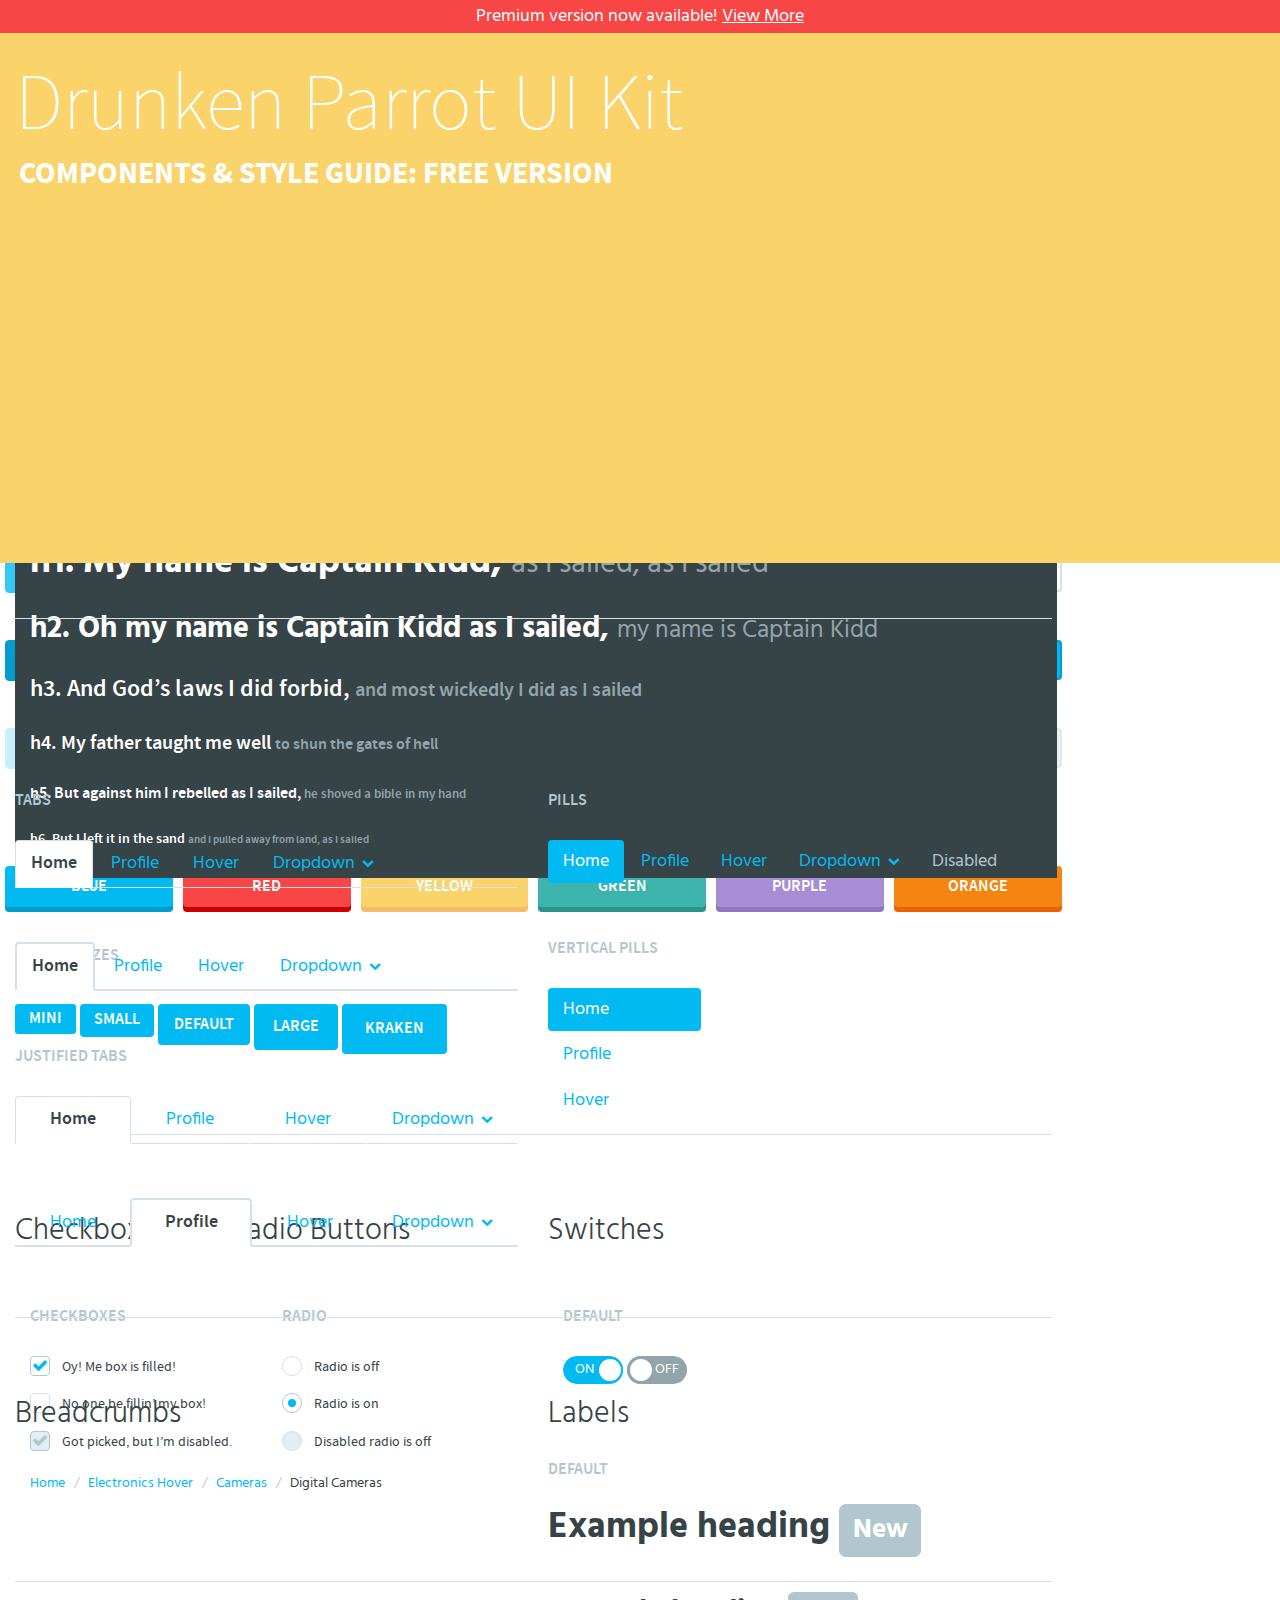
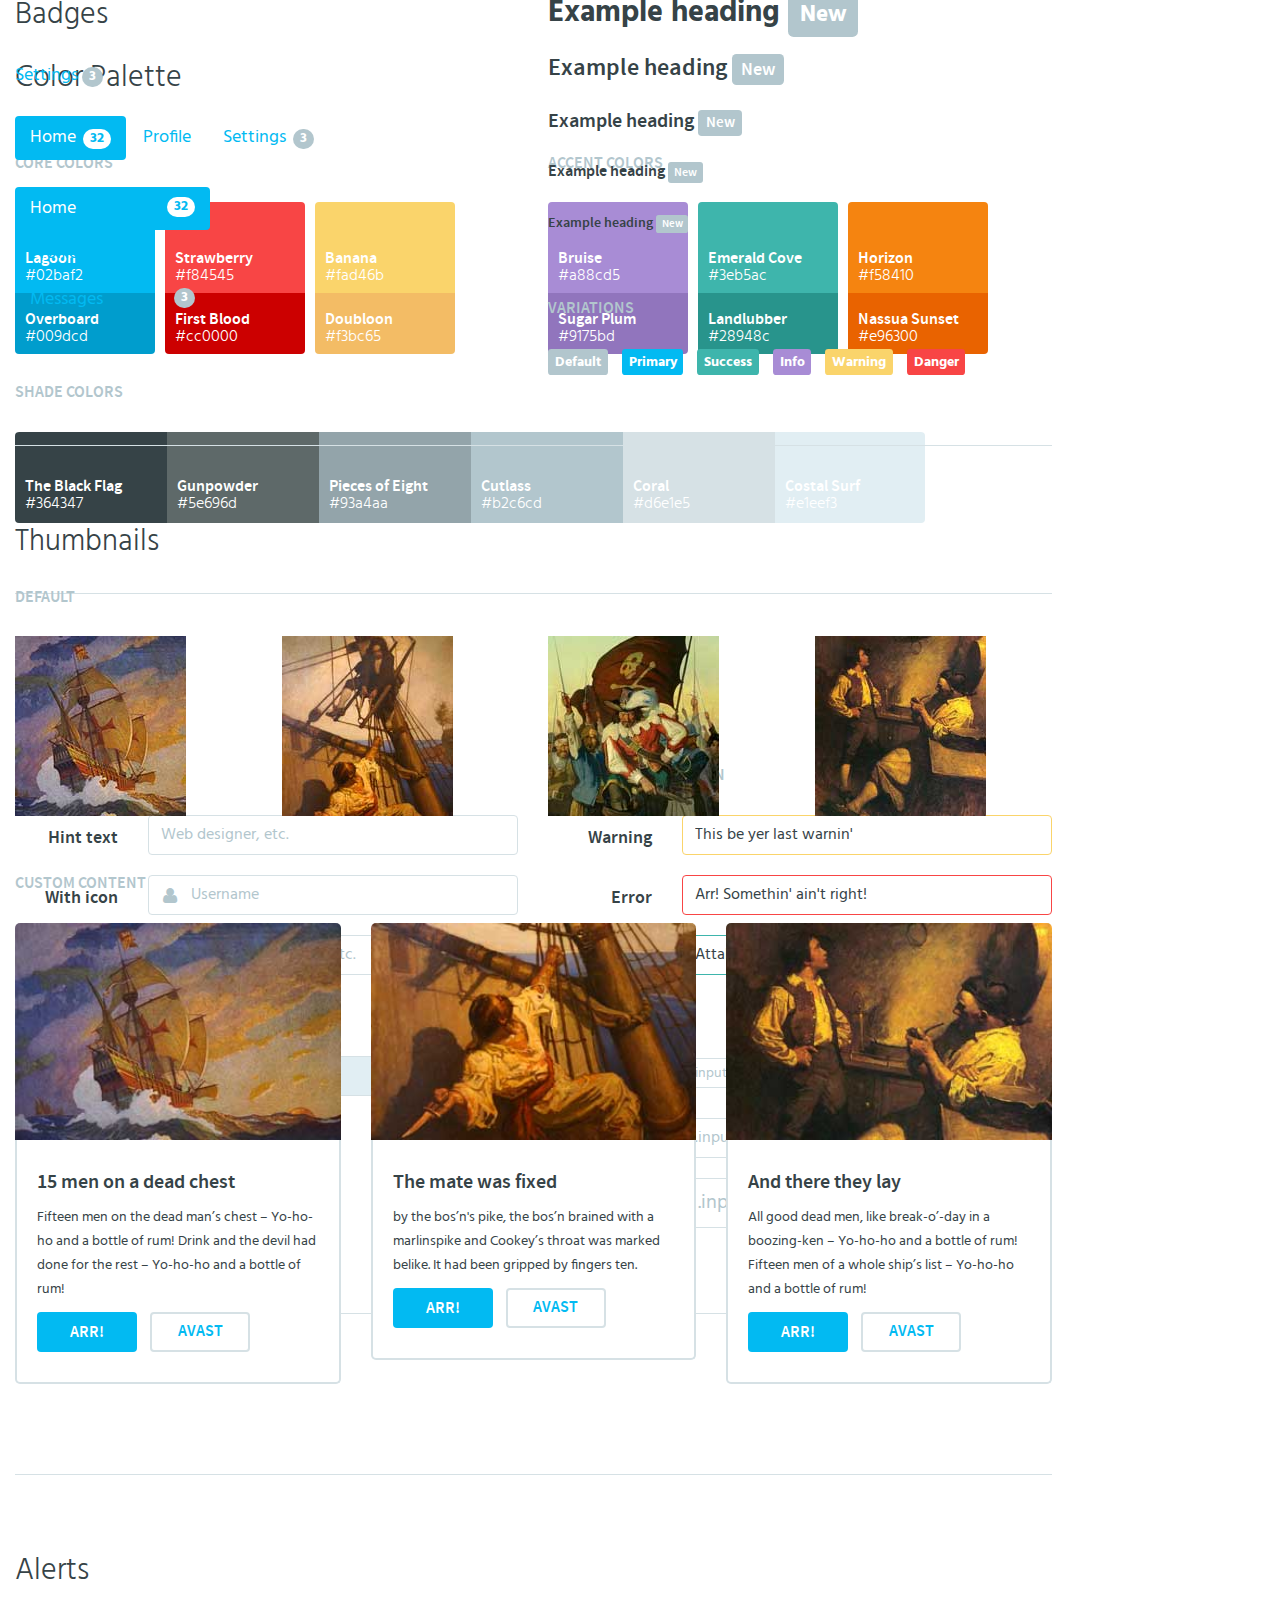
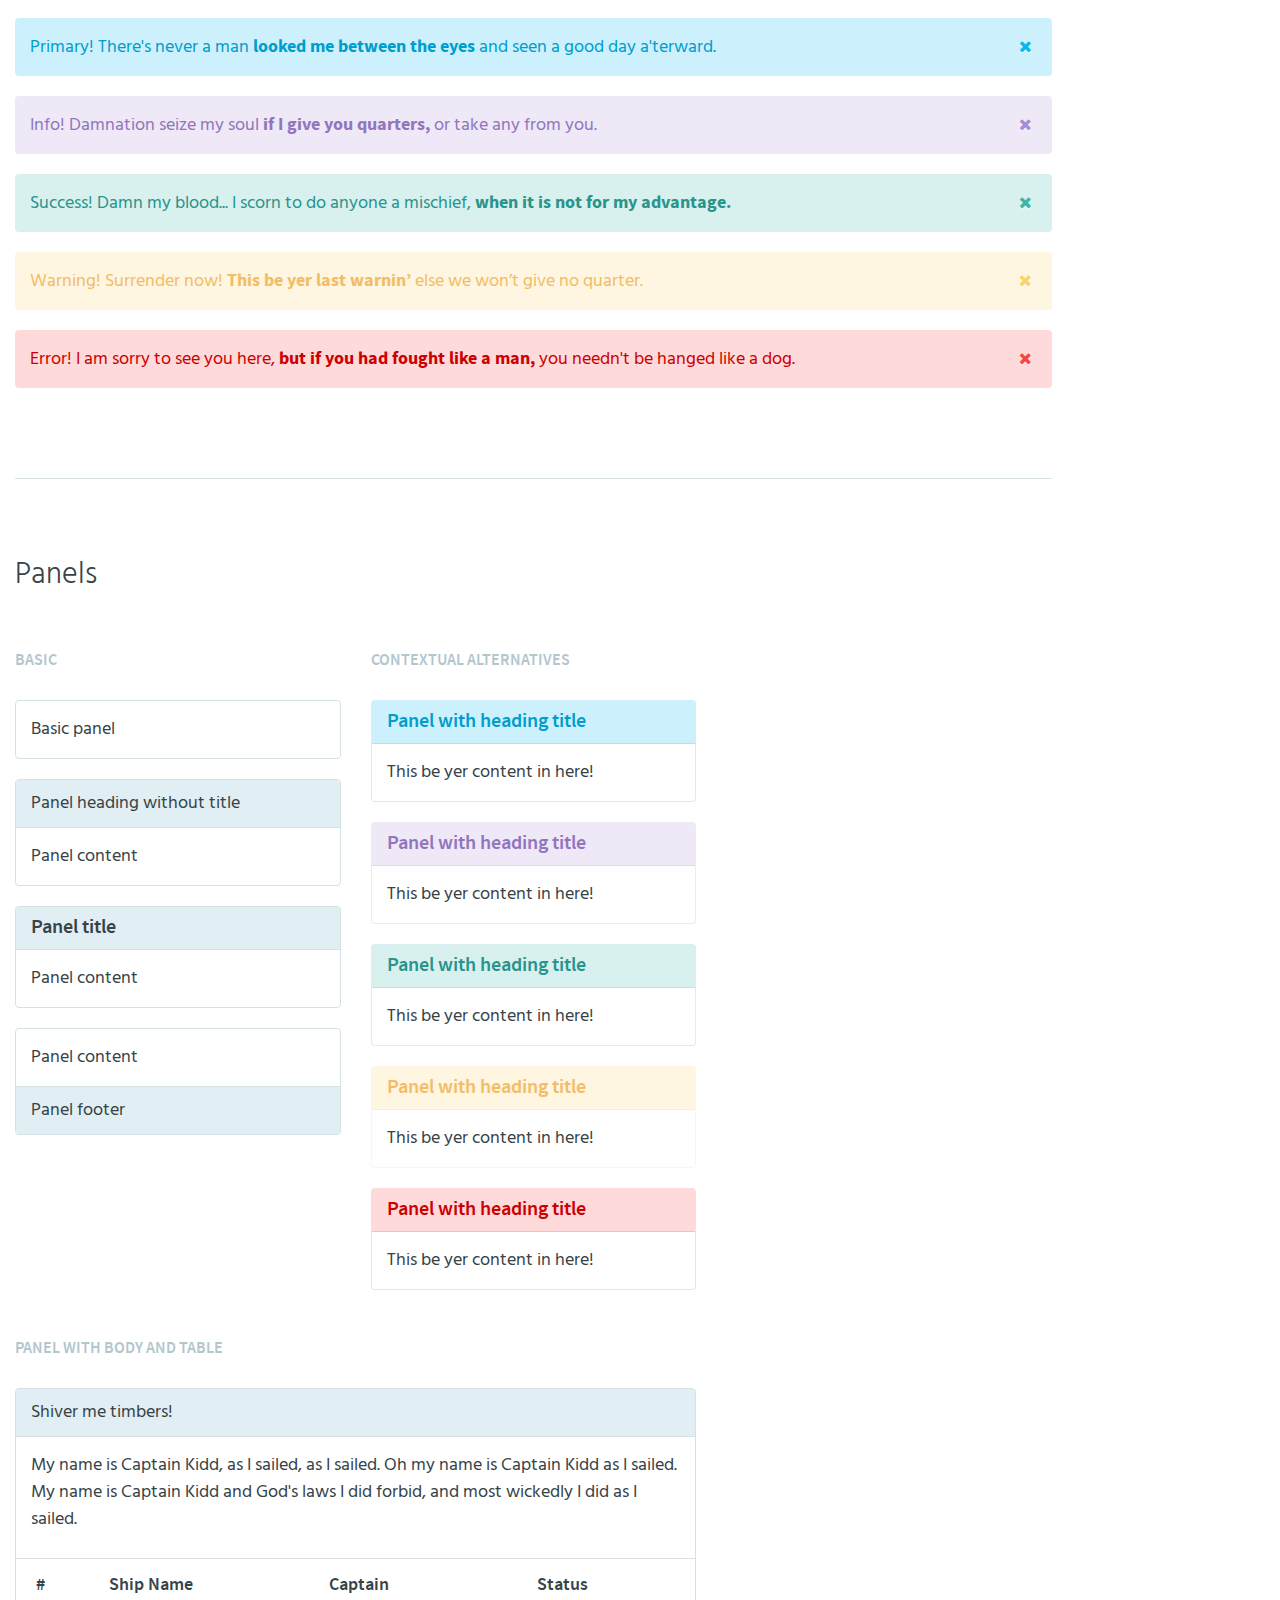
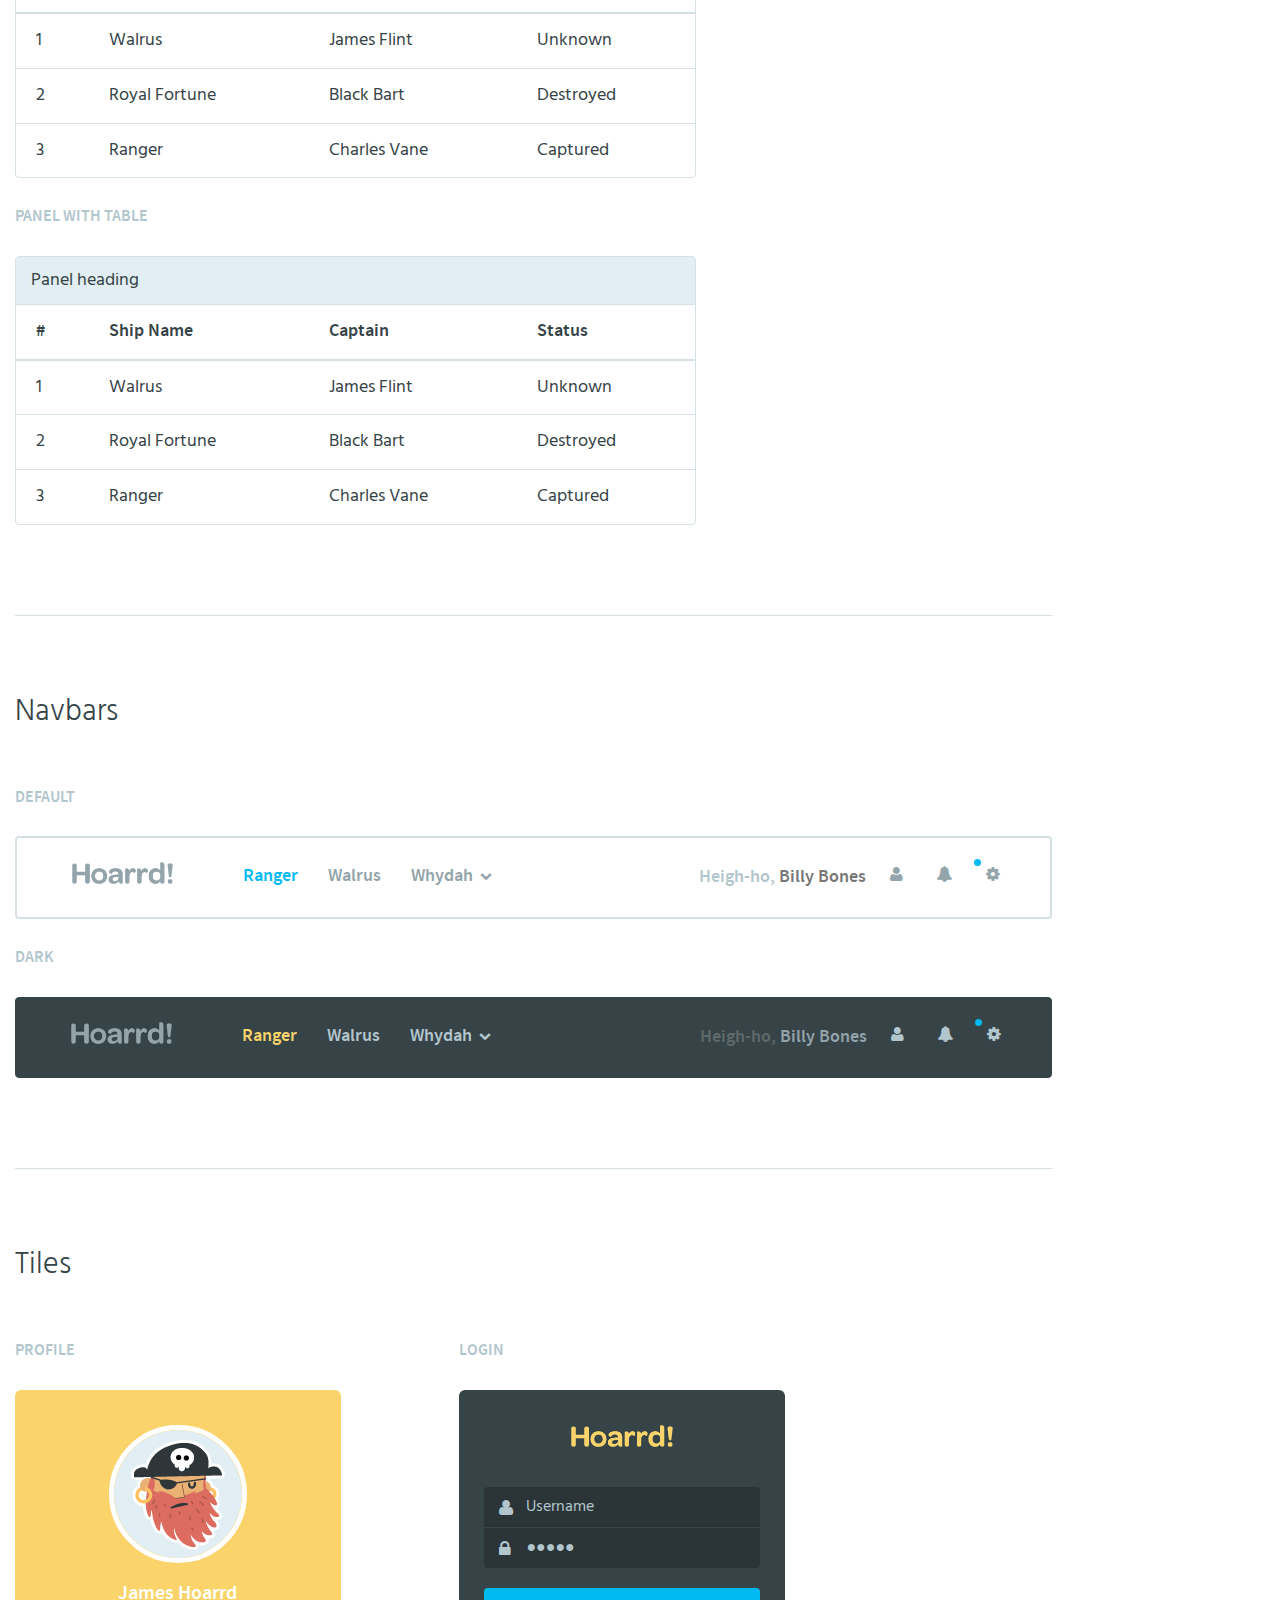
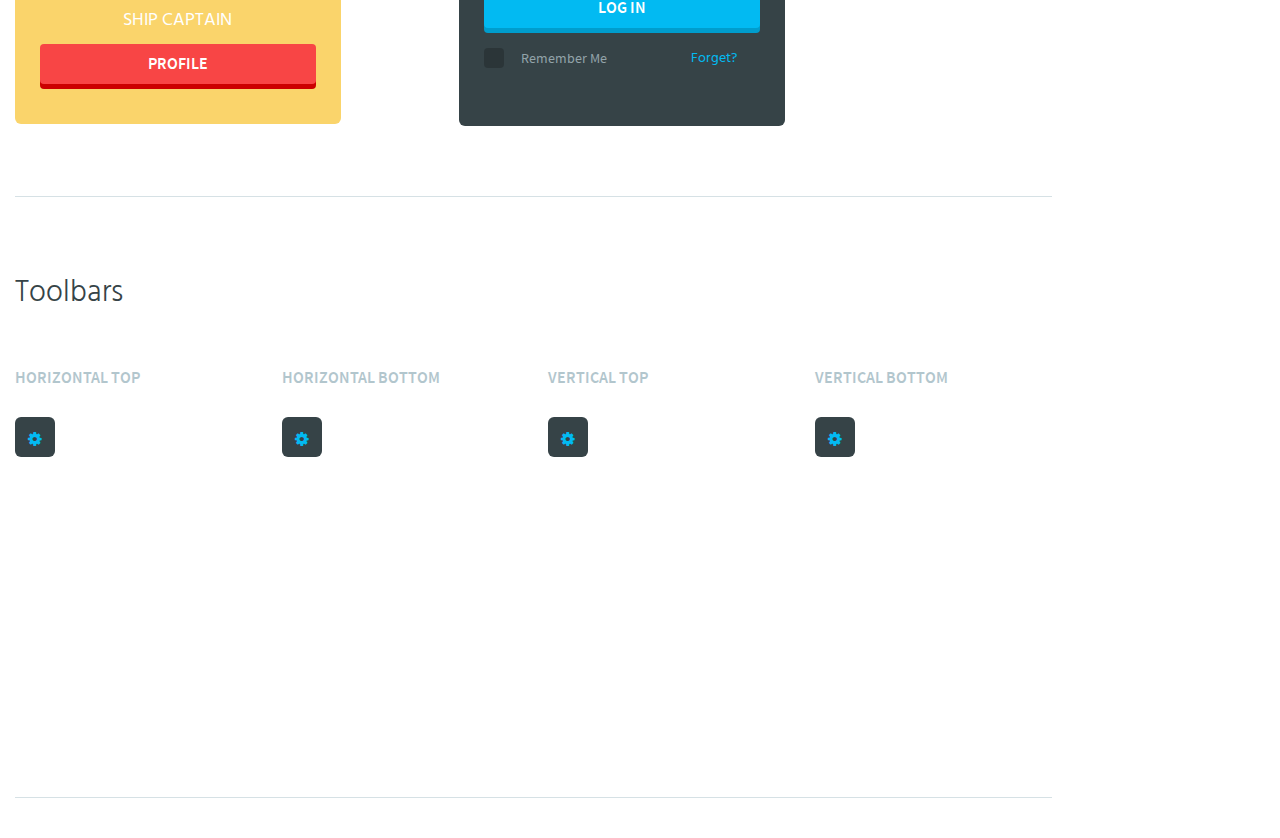
<file: index.html>
<!DOCTYPE html>
<html lang="en">
<head>
	<meta charset="utf-8">
	<title>Drunken Parrot UI Kit - Bootstrap Framework Theme</title>
	<meta name="description" content="Drunken Parrot UI Kit is a Twitter Bootstrap Framework design and Theme."/>
	<meta name="viewport" content="width=device-width, initial-scale=1.0, maximum-scale=1.0">

	<!-- Loading Bootstrap -->
	<link href="bootstrap/css/bootstrap.css" rel="stylesheet">

	<!-- Loading Font Awesome Icons -->
	<link href="css/font-awesome.min.css" rel="stylesheet">

	<!-- Loading Drunken Parrot UI -->
	<link href="css/drunken-parrot.css" rel="stylesheet">
	<link href="css/demo.css" rel="stylesheet">
	<link href="css/main.css" rel="stylesheet">

	<!-- <link rel="shortcut icon" href="images/favicon.ico"> -->

	<!-- HTML5 shim, for IE6-8 support of HTML5 elements. All other JS at the end of file. -->
	<!--[if lt IE 9]>
		<script src="js/html5shiv.js"></script>
	<![endif]-->
</head>
<body data-spy="scroll" data-target="#sidenav" data-offset="100">
	<div class="promo">
		<p class="text-center">Premium version now available! <a href="https://hoarrd.com/drunken-parrot-flat-ui-kit/">View More</a></p>
	</div>
	<div class="masthead">
		<div class="container">
			<img src="images/logo@2x.png" width="101" height="22" alt="">
			<div class="masthead-title">Drunken Parrot UI Kit
				<small>Components & Style Guide: Free Version</small>
			</div>
		</div>
	</div>

	<div class="container">
		<div class="row">
			<div class="col-md-10">

				<!-- #### Dropdowns #### -->
				<div class="componant-section componant-dropdowns" id="dropdowns">
					<h2 class="demo-section-title">Dropdowns</h2>

					<div class="row">
						<div class="col-md-3 col-sm-3 col-xs-12">
							<!-- Single button -->
							<div class="btn-group btn-group-dropdown">
								<button type="button" class="btn btn-default dropdown-toggle" data-toggle="dropdown">Single dropdown</button>
								<ul class="dropdown-menu" role="menu">
									<div class="arrow top"></div>
									<li><a href="#fakeLink">Dropdown item one</a></li>
									<li class="active"><a href="#fakeLink" >Second item</a></li>
									<li><a href="#fakeLink">Some third thing here</a></li>
								</ul>
							</div>
						</div>
						<div class="col-md-3 col-sm-3 col-xs-12">
							<!-- Single button -->
							<div class="btn-group btn-group-dropdown">
								<button type="button" class="btn btn-primary dropdown-toggle" data-toggle="dropdown">Single dropdown</button>
								<ul class="dropdown-menu" role="menu" aria-labelledby="dropdownMenu2">
									<div class="arrow top"></div>
									<li class="dropdown-header">Some Title</li>
									<li><a role="menuitem" tabindex="-1" href="q">Dropdown item one</a></li>
									<li class="active"><a role="menuitem" tabindex="-1" href="q">Second item</a></li>
									<li><a role="menuitem" tabindex="-1" href="q">Some third thing here</a></li>
									<li class="divider"></li>
									<li class="dropdown-header">Another title</li>
									<li class="disabled"><a role="menuitem" tabindex="-1" href="q">I'm a disabled link</a></li>
									<li><a role="menuitem" tabindex="-1" href="q">Second item</a></li>
								</ul>
							</div>
						</div>
						<div class="col-md-3 col-sm-3 col-xs-12">
							<div class="btn-group btn-group-dropdown">
								<button type="button" class="btn btn-danger dropdown-toggle" data-toggle="dropdown">Single dropdown</button>
								<ul class="dropdown-menu" role="menu">
									<div class="arrow top"></div>
									<li><a href="q">Dropdown item one</a></li>
									<li class="active"><a href="q" >Second item</a></li>
									<li><a href="q">Some third thing here</a></li>
								</ul>
							</div>
						</div>
						<div class="col-md-3 col-sm-3 col-xs-12">
							<div class="btn-group btn-group-dropdown">
								<button type="button" class="btn btn-inverse dropdown-toggle" data-toggle="dropdown">Single dropdown</button>
								<ul class="dropdown-menu" role="menu" aria-labelledby="dropdownMenu2">
									<div class="arrow top"></div>
									<li class="dropdown-header">Some Title</li>
									<li><a role="menuitem" tabindex="-1" href="#fakeLink">Dropdown item one</a></li>
									<li class="active"><a role="menuitem" tabindex="-1" href="#fakeLink">Second item</a></li>
									<li><a role="menuitem" tabindex="-1" href="#fakeLink">Some third thing here</a></li>
									<li class="divider"></li>
									<li class="dropdown-header">Another title</li>
									<li class="disabled"><a role="menuitem" tabindex="-1" href="#fakeLink">I'm a disabled link</a></li>
									<li><a role="menuitem" tabindex="-1" href="#fakeLink">Second item</a></li>
								</ul>
							</div>
						</div>
					</div>
				</div>

				<!-- #### Buttons #### -->
				<div id="buttons" class="componant-section componant-buttons">
					<h2 class="demo-section-title">Buttons</h2>
					<div class="row">
						<div class="col-md-12">
							<h3 class="demo-componant-title">Core Buttons</h3>
						</div>
						<div class="col-md-2 col-xs-4 col-sm-2">
							<button type="button" class="btn btn-block btn-primary">Blue</button>
						</div>
						<div class="col-md-2 col-xs-4 col-sm-2">
							<button type="button" class="btn btn-block btn-danger">Red</button>
						</div>
						<div class="col-md-2 col-xs-4 col-sm-2">
							<button type="button" class="btn btn-block btn-warning">Yellow</button>
						</div>

						<div class="col-md-2 col-xs-4 col-sm-2">
							<button type="button" class="btn btn-block btn-info">Neutral</button>
						</div>

						<div class="col-md-2 col-xs-4 col-sm-2">
							<button type="button" class="btn btn-block btn-default">Stroke</button>
						</div>

						<div class="col-md-2 col-xs-4 col-sm-2">
							<button type="button" class="btn btn-block btn-stroke">Stroke</button>
						</div>
					</div> <!-- /row -->
					<br>
					<div class="row hidden-xs">
						<div class="col-md-2 col-xs-4 col-sm-2">
							<button type="button" class="btn btn-block btn-primary hover">Hover</button>
						</div>
						<div class="col-md-2 col-xs-4 col-sm-2">
							<button type="button" class="btn btn-block btn-danger hover">Hover</button>
						</div>
						<div class="col-md-2 col-xs-4 col-sm-2">
							<button type="button" class="btn btn-block btn-warning hover">Hover</button>
						</div>
						<div class="col-md-2 col-xs-4 col-sm-2">
							<button type="button" class="btn btn-block btn-info hover">Hover</button>
						</div>
						<div class="col-md-2 col-xs-4 col-sm-2">
							<button type="button" class="btn btn-block btn-default hover">Hover</button>
						</div>
						<div class="col-md-2 col-xs-4 col-sm-2">
							<button type="button" class="btn btn-block btn-stroke hover">Hover</button>
						</div>
					</div> <!-- /row -->
					<br>
					<div class="row hidden-xs">
						<div class="col-md-2 col-xs-4 col-sm-2">
							<button type="button" class="btn btn-block btn-primary active">Pressed</button>
						</div>
						<div class="col-md-2 col-xs-4 col-sm-2">
							<button type="button" class="btn btn-block btn-danger active">Pressed</button>
						</div>
						<div class="col-md-2 col-xs-4 col-sm-2">
							<button type="button" class="btn btn-block btn-warning active">Pressed</button>
						</div>
						<div class="col-md-2 col-xs-4 col-sm-2">
							<button type="button" class="btn btn-block btn-info active">Pressed</button>
						</div>
						<div class="col-md-2 col-xs-4 col-sm-2">
							<button type="button" class="btn btn-block btn-default active">Pressed</button>
						</div>
						<div class="col-md-2 col-xs-4 col-sm-2">
							<button type="button" class="btn btn-block btn-stroke active">Pressed</button>
						</div>
					</div> <!-- /row -->
					<br>
					<div class="row hidden-xs">
						<div class="col-md-2 col-xs-4 col-sm-2">
							<button type="button" class="btn btn-block btn-primary" disabled="disabled">Disabled</button>
						</div>
						<div class="col-md-2 col-xs-4 col-sm-2">
							<button type="button" class="btn btn-block btn-danger" disabled="disabled">Disabled</button>
						</div>

						<div class="col-md-2 col-xs-4 col-sm-2">
							<button type="button" class="btn btn-block btn-warning" disabled="disabled">Disabled</button>
						</div>

						<div class="col-md-2 col-xs-4 col-sm-2">
							<button type="button" class="btn btn-block btn-info" disabled="disabled">Disabled</button>
						</div>

						<div class="col-md-2 col-xs-4 col-sm-2">
							<button type="button" class="btn btn-block btn-default" disabled="disabled">Disabled</button>
						</div>
						<div class="col-md-2 col-xs-4 col-sm-2">
							<button type="button" class="btn btn-block btn-stroke" disabled="disabled">Disabled</button>
						</div>
					</div> <!-- /row -->
					<div class="row">
						<div class="col-md-12">
							<h3 class="demo-componant-title">Call-To-Action Variant Buttons</h3>
						</div>
						<div class="col-md-2 col-xs-4 col-sm-2">
							<a class="btn btn-block btn-primary btn-embossed">Blue</a>
						</div>
						<div class="col-md-2 col-xs-4 col-sm-2">
							<a class="btn btn-block btn-danger btn-embossed">Red</a>
						</div>
						<div class="col-md-2 col-xs-4 col-sm-2">
							<a class="btn btn-block btn-warning btn-embossed">Yellow</a>
						</div>
						<div class="col-md-2 col-xs-4 col-sm-2">
							<a class="btn btn-block btn-success btn-embossed">Green</a>
						</div>
						<div class="col-md-2 col-xs-4 col-sm-2">
							<a class="btn btn-block btn-purple btn-embossed">Purple</a>
						</div>
						<div class="col-md-2 col-xs-4 col-sm-2">
							<a class="btn btn-block btn-orange btn-embossed">Orange</a>
						</div>
					</div>
					<!-- /row -->
					<div class="row">
						<div class="col-md-12">
							<h3 class="demo-componant-title">Button Sizes</h3>
						</div>
						<div class="col-md-12 col-sm-8 col-xs-3 demo-button-sizes">
							<button type="button" class="btn btn-primary btn-xs">Mini</button>
							<button type="button" class="btn btn-primary btn-sm">Small</button>
							<button type="button" class="btn btn-primary">Default</button>
							<button type="button" class="btn btn-primary btn-lg">Large</button>
							<button type="button" class="btn btn-primary btn-kr">Kraken</button>
						</div>
					</div>
					<!-- /row -->
				</div>

				<!-- #### CheckBoxes #### -->
				<div class="componant-section" id="checkboxes">
			      	<div class="row">
						<div class="col-xs-12 col-md-6">
							<h2 class="demo-section-title">Checkboxes and Radio Buttons</h2>
							<div class="col-md-6 col-xs-12">
								<h3 class="demo-componant-title">Checkboxes</h3>
					          	<label class="checkbox checked" for="checkbox1">
						            <input type="checkbox" value="" id="checkbox1" data-toggle="checkbox" checked="" />
						            Oy! Me box is filled!
						        </label>

					          	<label class="checkbox" for="checkbox1">
						            <input type="checkbox" value="" id="checkbox1" data-toggle="checkbox" />
						            No one be fillin’ my box!
						        </label>

					          	<label class="checkbox disabled checked" for="checkbox1">
						            <input type="checkbox" value="" id="checkbox1" data-toggle="checkbox" disabled="" checked="" />
						            Got picked, but I’m disabled.
						        </label>

					          	<label class="checkbox disabled" for="checkbox1">
						            <input type="checkbox" value="" id="checkbox1" data-toggle="checkbox" disabled="" />
						            Aaand I’m disabled.
						        </label>
							</div>
					        <div class="col-md-6 col-xs-12">
								<h3 class="demo-componant-title">Radio</h3>

					          	<label class="radio">
					            	<input type="radio" name="optionsRadios" id="optionsRadios1" value="option1" data-toggle="radio">
						            Radio is off
						        </label>

						        <label class="radio">
						            <input type="radio" name="optionsRadios" id="optionsRadios2" value="option1" data-toggle="radio" checked="">
						            Radio is on
						        </label>

						        <label class="radio">
						            <input type="radio" name="optionsRadiosDisabled" id="optionsRadios3" value="option2" data-toggle="radio" disabled="">
						            Disabled radio is off
						        </label>

						        <label class="radio">
						            <input type="radio" name="optionsRadiosDisabled" id="optionsRadios4" value="option2" data-toggle="radio" checked="" disabled="">
						            Disabled radio is on
						        </label>
						    </div>
						</div>
						<div class="col-xs-12 col-md-6">
							<h2 class="demo-section-title">Switches</h2>
						    <div class="col-xs-12">
								<h3 class="demo-componant-title">Default</h3>
				            	<input type="checkbox" checked data-toggle="switch" />
	    						<input type="checkbox" data-toggle="switch" />
							</div>
						</div>
					</div>
				</div>

				<!-- #### Color Palette #### -->
				<div class="componant-section hidden-xs" id="colors">
					<h2 class="demo-section-title">Color Palette</h2>
					<div class="row">
						<div class="col-md-6 col-sm-12">
							<h3 class="demo-componant-title">Core Colors</h3>
							<div class="pallete-items">
								<div class="pallete-item">
									<dl class="palette palette-primary palette-lagoon">
										<dt>Lagoon</dt>
										<dd>#02baf2</dd>
									</dl>
									<dl class="palette palette-secondary palette-overboard">
										<dt>Overboard</dt>
										<dd>#009dcd</dd>
									</dl>
								</div>

								<div class="pallete-item">
									<dl class="palette palette-primary palette-strawberry">
										<dt>Strawberry</dt>
										<dd>#f84545</dd>
									</dl>
									<dl class="palette palette-secondary palette-first-blood">
										<dt>First Blood</dt>
										<dd>#cc0000</dd>
									</dl>
								</div>

								<div class="pallete-item">
									<dl class="palette palette-primary palette-banana">
										<dt>Banana</dt>
										<dd>#fad46b</dd>
									</dl>
									<dl class="palette palette-secondary palette-doubloon">
										<dt>Doubloon</dt>
										<dd>#f3bc65</dd>
									</dl>
								</div>
							</div>
						</div>
						<div class="col-md-6 col-sm-12">
							<h3 class="demo-componant-title">Accent Colors</h3>
							<div class="pallete-items">
								<div class="pallete-item">
									<dl class="palette palette-primary palette-bruise">
										<dt>Bruise</dt>
										<dd>#a88cd5</dd>
									</dl>
									<dl class="palette palette-secondary palette-sugar-plum">
										<dt>Sugar Plum</dt>
										<dd>#9175bd</dd>
									</dl>
								</div>

								<div class="pallete-item">
									<dl class="palette palette-primary palette-emerald-cove">
										<dt>Emerald Cove</dt>
										<dd>#3eb5ac</dd>
									</dl>
									<dl class="palette palette-secondary palette-land-lubber">
										<dt>Landlubber</dt>
										<dd>#28948c</dd>
									</dl>
								</div>
								<div class="pallete-item">
									<dl class="palette palette-primary palette-horizon">
										<dt>Horizon</dt>
										<dd>#f58410</dd>
									</dl>
									<dl class="palette palette-secondary palette-nassua-sunset">
										<dt>Nassua Sunset</dt>
										<dd>#e96300</dd>
									</dl>
								</div>
							</div>
						</div>
					</div> <!-- /row -->

					<div class="row">
						<div class="col-md-12 col-sm-8">
							<h3 class="demo-componant-title">Shade Colors</h3>
							<div class="pallete-item pallete-joined">
								<dl class="palette palette-shade palette-the-black-flag">
									<dt>The Black Flag</dt>
									<dd>#364347</dd>
								</dl>
							</div>
							<div class="pallete-item pallete-joined">
								<dl class="palette palette-shade palette-gunpowder">
									<dt>Gunpowder</dt>
									<dd>#5e696d</dd>
								</dl>
							</div>
							<div class="pallete-item pallete-joined">
								<dl class="palette palette-shade palette-pieces-of-eight">
									<dt>Pieces of Eight</dt>
									<dd>#93a4aa</dd>
								</dl>
							</div>
							<div class="pallete-item pallete-joined">
								<dl class="palette palette-shade palette-cutlass">
									<dt>Cutlass</dt>
									<dd>#b2c6cd</dd>
								</dl>
							</div>
							<div class="pallete-item pallete-joined">
								<dl class="palette palette-shade palette-coral">
									<dt>Coral</dt>
									<dd>#d6e1e5</dd>
								</dl>
							</div>
							<div class="pallete-item pallete-joined">
								<dl class="palette palette-shade palette-coastal-surf">
									<dt>Costal Surf</dt>
									<dd>#e1eef3</dd>
								</dl>
							</div>
						</div>
					</div>
				</div>

				<!-- #### Input Fields #### -->
				<div class="componant-section" id="inputs">
					<h2 class="demo-section-title">Input Fields</h2>
					<div class="row">
						<div class="col-md-6">
							<h3 class="demo-componant-title">TextField Styles</h3>
							<form class="form-horizontal" role="form">
								<div class="form-group">
									<label class="col-sm-3 control-label">Hint text</label>
									<div class="col-sm-9">
										<input type="text" class="form-control"class="form-control" placeholder="Web designer, etc.">
									</div>
								</div>

								<div class="form-group">
									<label class="col-sm-3 control-label">With icon</label>
									<div class="col-sm-9">
										<div class="input-icon">
											<span class="fa fa-user"></span>
											<input type="text" class="form-control"class="form-control" placeholder="Username" />
										</div>
									</div>
								</div>

								<div class="form-group input-required">
									<label class="col-sm-3 control-label">Required</label>
									<div class="col-sm-9">
										<input type="text" class="form-control"class="form-control" required placeholder="The Walrus, The Ranger, etc.">
										<span></span>
									</div>
								</div>

								<div class="form-group">
									<label class="col-sm-3 control-label">Read only</label>
									<div class="col-sm-9">
										<p class="form-control-static">UI Designer</p>
									</div>
								</div>

								<div class="form-group">
									<label class="col-sm-3 control-label">Disabled</label>
									<div class="col-sm-9">
										<input class="form-control" type="text" class="form-control"placeholder="Shiver me timbers!" disabled="" />
									</div>
								</div>
							</form>
						</div>

						<div class="col-md-6">
							<h3 class="demo-componant-title">TextField Interaction</h3>
							<form class="form-horizontal" role="form">
								<div class="form-group has-warning">
									<label class="col-sm-3 control-label">Warning</label>
									<div class="col-sm-9">
										<input type="text" class="form-control"class="form-control" value="This be yer last warnin'" >
									</div>
								</div>

								<div class="form-group has-error">
									<label class="col-sm-3 control-label">Error</label>
									<div class="col-sm-9">
										<input type="text" class="form-control"class="form-control" value="Arr! Somethin' ain't right!" >
									</div>
								</div>

								<div class="form-group has-success">
									<label class="col-sm-3 control-label">Success</label>
									<div class="col-sm-9">
										<input type="text" class="form-control"class="form-control" value="Attaboy, laddie!" />
									</div>
								</div>
							</form>
							<h3 class="demo-componant-title">TextField Sizes</h3>

							<form class="form-horizontal" role="form">
								<div class="form-group">
									<label class="col-sm-3 control-label">Small</label>
									<div class="col-sm-9">
										<input class="form-control input-sm" type="text" class="form-control"placeholder=".input-sm">
									</div>
								</div>
								<div class="form-group">
									<label class="col-sm-3 control-label">Medium</label>
									<div class="col-sm-9">
										<input class="form-control" type="text" class="form-control"placeholder=".input-default">
									</div>
								</div>
								<div class="form-group">
									<label class="col-sm-3 control-label">Large</label>
									<div class="col-sm-9">
										<input class="form-control input-lg" type="text" class="form-control"placeholder=".input-lg">
									</div>
								</div>
							</form>
						</div>

					</div> <!-- /row -->
				</div>
			</div>
		</div>
	</div>
	<!-- ### Typography -->
	<div class="container-dark" id="type">
		<div class="container">
			<div class="col-md-10 typography-container">
				<h3 class="demo-componant-title demo-componant-title-inverse">Typography</h3>
				<p class="demo-type-heading">Source Sans Pro</p>
				<p class="demo-type">
					<span class="demo-type-extra-light"><span>Extra Light</span> There was a ship that sailed all on the lowland sea And the name of the ship was the Golden Vanity And we feared she would be taken by the Spanish enemy As she sailed upon the lowland, lowland, lowland Sailed upon the lowland sea.</span>
					<span class="demo-type-regular"><span>Regular</span> Then up spoke our cabinboy and boldly out spoke he And he said to our captain "What will you give to me If I swim along the side of the Spanish enemy And I sink her in the lowland sea?"</span>
					<span class="demo-type-semi-bold"><span>Semibold</span> "Oh I will give you silver and I will give you gold And my own fair daughter your bonny bride shall be If you'll swim along the side of the Spanish enemy And you'll sink her in the lowland, lowland, lowland Sink her in the lowland sea.</span>
					<span class="demo-type-bold"><span>Bold</span> Then the boy he made him ready and overboard sprang he And he swam to the side of the Spanish enemy With his brace and auger in her side he bored holes three And sank he her in the lowland sea.</span>
				</p>
				<div class="demo-type-headings">
					<h1>h1. My name is Captain Kidd, <small>as I sailed, as I sailed</small></h1>
					<h2>h2. Oh my name is Captain Kidd as I sailed, <small>my name is Captain Kidd</small></h2>
					<h3>h3. And God’s laws I did forbid, <small>and most wickedly I did as I sailed</small></h3>
					<h4>h4. My father taught me well <small>to shun the gates of hell</small></h4>
					<h5>h5. But against him I rebelled as I sailed, <small>he shoved a bible in my hand</small></h5>
					<h6>h6. But I left it in the sand <small>and I pulled away from land, as I sailed</small></h6>
				</div>
			</div>
		</div>
	</div>

	<div class="container">
		<div class="row">
			<div class="col-md-10">

				<!-- #### Pagination #### -->
				<div class="componant-section" id="pagination">
					<h2 class="demo-section-title">Pagination</h2>
					<div class="row">
						<div class="col-md-6">
							<h3 class="demo-componant-title">Default</h3>
							<ul class="pagination">
								<li><a href="#fakeLink">&larr;</a></li>
								<li><a href="#fakeLink">1</a></li>
								<li class="active"><a href="#fakeLink">2</a></li>
								<li><a href="#fakeLink">3</a></li>
								<li><a href="#fakeLink">4</a></li>
								<li><a href="#fakeLink">5</a></li>
								<li><a href="#fakeLink">&rarr;</a></li>
							</ul>

							<h3 class="demo-componant-title">Default Pager</h3>
							<div class="row">
								<div class="col-md-6">
									<ul class="pager">
										<li><a href="#fakeLink">Previous</a></li>
										<li><a href="#fakeLink">Next</a></li>
									</ul>
								</div>

								<div class="col-md-6">
									<ul class="pager">
										<li class="disabled"><a href="#fakeLink">Disabled</a></li>
										<li class="active"><a href="#fakeLink">Hover</a></li>
									</ul>
								</div>
							</div>

							<h3 class="demo-componant-title">Aligned Pager</h3>
							<ul class="pager">
								<li class="previous disabled"><a href="#fakeLink">&larr; Older</a></li>
								<li class="next"><a href="#fakeLink">Newer &rarr;</a></li>
							</ul>
						</div>

						<div class="col-md-6 col-sm-8">
							<h3 class="demo-componant-title">Sizing</h3>
							<ul class="pagination pagination-sm">
								<li><a href="#fakeLink">&larr;</a></li>
								<li><a href="#fakeLink">1</a></li>
								<li class="active"><a href="#fakeLink">2</a></li>
								<li><a href="#fakeLink">3</a></li>
								<li><a href="#fakeLink">4</a></li>
								<li><a href="#fakeLink">5</a></li>
								<li><a href="#fakeLink">&rarr;</a></li>
							</ul>
							<ul class="pagination">
								<li><a href="#fakeLink">&larr;</a></li>
								<li><a href="#fakeLink">1</a></li>
								<li class="active"><a href="#fakeLink">2</a></li>
								<li><a href="#fakeLink">3</a></li>
								<li><a href="#fakeLink">4</a></li>
								<li><a href="#fakeLink">5</a></li>
								<li><a href="#fakeLink">&rarr;</a></li>
							</ul>
							<ul class="pagination pagination-lg">
								<li><a href="#fakeLink">&larr;</a></li>
								<li><a href="#fakeLink">1</a></li>
								<li class="active"><a href="#fakeLink">2</a></li>
								<li><a href="#fakeLink">3</a></li>
								<li><a href="#fakeLink">4</a></li>
								<li><a href="#fakeLink">5</a></li>
								<li><a href="#fakeLink">&rarr;</a></li>
							</ul>
						</div>
					</div>
				</div>

				<!-- #### Nav #### -->
				<div class="componant-section" id="navs">
					<h2 class="demo-section-title">Navs</h2>
					<div class="row">
						<div class="col-md-6">
							<h3 class="demo-componant-title">Tabs</h3>
							<ul class="nav nav-tabs">
								<li class="active"><a href="#fakeLink">Home</a></li>
								<li class="hidden-xs"><a href="#fakeLink">Profile</a></li>
								<li><a href="#fakeLink">Hover</a></li>
								<li class="dropdown">
									<a class="dropdown-toggle" data-toggle="dropdown" href="#fakeLink">
										Dropdown <span class="fa-chevron-down fa"></span>
									</a>
									<ul class="dropdown-menu" role="menu">
										<li><a href="#fakeLink">Dropdown item one</a></li>
										<li class="active"><a href="#fakeLink" >Second item</a></li>
										<li><a href="#fakeLink">Some third thing here</a></li>
									</ul>
								</li>
							</ul>
							<br><br>
							<ul class="nav nav-tabs nav-stroke">
								<li class="active"><a href="#fakeLink">Home</a></li>
								<li class="hidden-xs"><a href="#fakeLink">Profile</a></li>
								<li><a href="#fakeLink">Hover</a></li>
								<li class="dropdown">
									<a class="dropdown-toggle" data-toggle="dropdown" href="#fakeLink">
										Dropdown <span class="fa-chevron-down fa"></span>
									</a>
									<ul class="dropdown-menu" role="menu">
										<li><a href="#fakeLink">Dropdown item one</a></li>
										<li class="active"><a href="#fakeLink" >Second item</a></li>
										<li><a href="#fakeLink">Some third thing here</a></li>
									</ul>
								</li>
							</ul>
							<br>
							<h3 class="demo-componant-title">Justified Tabs</h3>
							<ul class="nav nav-tabs nav-justified">
								<li class="active"><a href="#fakeLink">Home</a></li>
								<li><a href="#fakeLink">Profile</a></li>
								<li><a href="#fakeLink">Hover</a></li>
								<li class="dropdown">
									<a class="dropdown-toggle" data-toggle="dropdown" href="#fakeLink">
										Dropdown <span class="fa-chevron-down fa"></span>
									</a>
									<ul class="dropdown-menu" role="menu">
										<li><a href="#fakeLink">Dropdown item one</a></li>
										<li class="active"><a href="#fakeLink" >Second item</a></li>
										<li><a href="#fakeLink">Some third thing here</a></li>
									</ul>
								</li>
							</ul>
							<br><br>
							<ul class="nav nav-tabs nav-justified nav-stroke">
								<li><a href="#fakeLink">Home</a></li>
								<li class="active"><a href="#fakeLink">Profile</a></li>
								<li><a href="#fakeLink">Hover</a></li>
								<li class="dropdown">
									<a class="dropdown-toggle" data-toggle="dropdown" href="#fakeLink">
										Dropdown <span class="fa-chevron-down fa"></span>
									</a>
									<ul class="dropdown-menu" role="menu">
										<li><a href="#fakeLink">Dropdown item one</a></li>
										<li class="active"><a href="#fakeLink" >Second item</a></li>
										<li><a href="#fakeLink">Some third thing here</a></li>
									</ul>
								</li>
							</ul>
						</div>
						<div class="col-md-6">
							<h3 class="demo-componant-title">Pills</h3>

							<ul class="nav nav-pills">
								<li class="active"><a href="#fakeLink">Home</a></li>
								<li class="hidden-xs"><a href="#fakeLink">Profile</a></li>
								<li><a href="#fakeLink">Hover</a></li>
								<li class="dropdown">
									<a class="dropdown-toggle" data-toggle="dropdown" href="#fakeLink">
										Dropdown <span class="fa-chevron-down fa"></span>
									</a>
									<ul class="dropdown-menu" role="menu">
										<li><a href="#fakeLink">Dropdown item one</a></li>
										<li class="active"><a href="#fakeLink" >Second item</a></li>
										<li><a href="#fakeLink">Some third thing here</a></li>
									</ul>
								</li>
								<li class="hidden-xs disabled"><a href="#fakeLink">Disabled</a></li>
							</ul>
							<br>
							<h3 class="demo-componant-title">Vertical Pills</h3>
							<ul class="nav nav-pills nav-stacked col-md-4">
								<li class="active"><a href="#fakeLink">Home</a></li>
								<li><a href="#fakeLink">Profile</a></li>
								<li><a href="#fakeLink">Hover</a></li>
							</ul>

						</div>
					</div>
				</div>

				<!-- #### Breadcrumbs / Labels / Badges #### -->
				<div class="componant-section" id="breadcrumbs">
					<div class="row">
						<div class="col-md-6">
							<h2 class="demo-section-title">Breadcrumbs</h2>
							<ol class="breadcrumb breadcrumbs-minimal">
								<li><a href="#fakeLink">Home</a></li>
								<li class="hidden-xs"><a href="#fakeLink">Electronics Hover</a></li>
								<li><a href="#fakeLink">Cameras</a></li>
								<li class="active">Digital Cameras</li>
							</ol>
							<br>
							<h2 class="demo-section-title">Badges</h2>
							<a href="#fakeLink">Settings <span class="badge">3</span></a>
							<br><br>
							<ul class="nav nav-pills">
								<li class="active"><a href="#fakeLink">Home <span class="badge">32</span></a></li>
								<li><a href="#fakeLink">Profile</a></li>
								<li><a href="#fakeLink">Settings <span class="badge">3</span></a></li>
							</ul>
							<br>
							<ul class="nav nav-pills nav-stacked col-md-5">
								<li class="active">
									<a href="#fakeLink">
										<span class="badge pull-right">32</span>Home
									</a>
								</li>
								<li><a href="#fakeLink">Profile</a></li>
								<li>
									<a href="#fakeLink">
										<span class="badge pull-right">3</span>
										Messages
									</a>
								</li>
							</ul>
							<br>
						</div>
						<div class="col-md-6">
							<h2 class="demo-section-title">Labels</h2>
							<h3 class="demo-componant-title">Default</h3>
							<div class="demo-labels">
								<h1>Example heading <span class="label label-default">New</span></h1>
								<h2>Example heading <span class="label label-default">New</span></h2>
								<h3>Example heading <span class="label label-default">New</span></h3>
								<h4>Example heading <span class="label label-default">New</span></h4>
								<h5>Example heading <span class="label label-default">New</span></h5>
								<h6>Example heading <span class="label label-default">New</span></h6>
							</div>
							<br>
							<h3 class="demo-componant-title">Variations</h3>
							<div class="demo-labels">
								<span class="label label-default">Default</span>
								<span class="label label-primary">Primary</span>
								<span class="label label-success">Success</span>
								<span class="label label-info">Info</span>
								<span class="label label-warning">Warning</span>
								<span class="label label-danger">Danger</span>
							</div>
						</div>
					</div>
				</div>

				<!-- #### Thumbnails #### -->
				<div class="componant-section" id="thumbnails">
					<h2 class="demo-section-title">Thumbnails</h2>
					<h3 class="demo-componant-title">Default</h3>
					<div class="row">
						<div class="col-xs-6 col-md-3">
							<a href="#fakeLink" class="thumbnail fa-eye fa">
								<img src="images/thumbnail-01.jpg" alt="100%x180" >
							</a>
						</div>
						<div class="col-xs-6 col-md-3">
							<a href="#fakeLink" class="thumbnail fa-eye fa">
								<img src="images/thumbnail-02.jpg" alt="100%x180">
							</a>
						</div>
						<div class="col-xs-6 col-md-3">
							<a href="#fakeLink" class="thumbnail fa-eye fa">
								<img src="images/thumbnail-03.jpg" alt="100%x180">
							</a>
						</div>
						<div class="col-xs-6 col-md-3">
							<a href="#fakeLink" class="thumbnail fa-eye fa">
								<img src="images/thumbnail-04.jpg" alt="100%x180">
							</a>
						</div>
					</div>

					<h3 class="demo-componant-title">Custom Content</h3>
					<div class="row">
						<div class="col-md-4 col-sm-6">
							<div class="thumbnail thumbnail-caption">
						      	<img src="images/thumbnail-large-01.jpg" alt="100%x180">
						      	<div class="caption">
							        <h4>15 men on a dead chest</h4>
							        <p>Fifteen men on the dead man’s chest – Yo-ho-ho and a bottle of rum! Drink and the devil had done for the rest – Yo-ho-ho and a bottle of rum!</p>
							        <p>
							        	<a href="#fakeLink" class="btn btn-primary" style="width: 100px;">Arr!</a>
							        	<a href="#fakeLink" class="btn btn-default btn-stroke" style="width: 100px; margin-left: 10px;">Avast</a>
							        </p>
						      	</div>
						    </div>
						</div>
						<div class="col-md-4 col-sm-6">
							<div class="thumbnail thumbnail-caption">
						      	<img src="images/thumbnail-large-02.jpg" alt="100%x180">
						      	<div class="caption">
							        <h4>The mate was fixed</h4>
							        <p>by the bos’n's pike, the bos’n brained with a marlinspike and Cookey’s throat was marked belike. It had been gripped by fingers ten.</p>
							        <p>
							        	<a href="#fakeLink" class="btn btn-primary" style="width: 100px;">Arr!</a>
							        	<a href="#fakeLink" class="btn btn-default btn-stroke" style="width: 100px; margin-left: 10px;">Avast</a>
							        </p>
						      	</div>
						    </div>
						</div>
						<div class="col-md-4 col-sm-6">
							<div class="thumbnail thumbnail-caption">
						      	<img src="images/thumbnail-large-03.jpg" alt="100%x180">
						      	<div class="caption">
	   						        <h4>And there they lay</h4>
							        <p>All good dead men, like break-o’-day in a boozing-ken – Yo-ho-ho and a bottle of rum! Fifteen men of a whole ship’s list – Yo-ho-ho and a bottle of rum!</p>
							        <p>
							        	<a href="#fakeLink" class="btn btn-primary" style="width: 100px;">Arr!</a>
							        	<a href="#fakeLink" class="btn btn-default btn-stroke" style="width: 100px; margin-left: 10px;">Avast</a>
							        </p>
						      	</div>
						    </div>
						</div>
					</div>
				</div>

				<!-- #### Alerts #### -->
				<div class="componant-section" id="alerts">
					<h2 class="demo-section-title">Alerts</h2>
					<div class="alert alert-primary alert-dismissable">
						<button type="button" class="close fa-times fa"></button>
						Primary! There's never a man <strong>looked me between the eyes</strong> and seen a good day a'terward.
					</div>
					<div class="alert alert-info alert-dismissable">
						<button type="button" class="close fa-times fa"></button>
						Info! Damnation seize my soul <strong>if I give you quarters,</strong> or take any from you.
					</div>
					<div class="alert alert-success alert-dismissable">
						<button type="button" class="close fa-times fa"></button>
						Success! Damn my blood... I scorn to do anyone a mischief, <strong>when it is not for my advantage.</strong>
					</div>
					<div class="alert alert-warning alert-dismissable">
						<button type="button" class="close fa-times fa"></button>
						Warning! Surrender now! <strong>This be yer last warnin’</strong> else we won’t give no quarter.
					</div>
					<div class="alert alert-danger alert-dismissable">
						<button type="button" class="close fa-times fa"></button>
						Error! I am sorry to see you here, <strong>but if you had fought like a man,</strong> you needn't be hanged like a dog.
					</div>
				</div>

				<!-- #### Panels #### -->
				<div class="componant-section" id="panels">
					<h2 class="demo-section-title">Panels</h2>

					<div class="row">
						<div class="col-md-4">
							<h3 class="demo-componant-title">Basic</h3>
							<div class="panel panel-default">
								<div class="panel-body">
									Basic panel
								</div>
							</div>
							<div class="panel panel-default">
								<div class="panel-heading">Panel heading without title</div>
								<div class="panel-body">
									Panel content
								</div>
							</div>

							<div class="panel panel-default">
								<div class="panel-heading">
									<h3 class="panel-title">Panel title</h3>
								</div>
								<div class="panel-body">
									Panel content
								</div>
							</div>

							<div class="panel panel-default">
								<div class="panel-body">
									Panel content
								</div>
								<div class="panel-footer">Panel footer</div>
							</div>
						</div>
						<div class="col-md-4">
							<h3 class="demo-componant-title">Contextual alternatives</h3>
							<div class="panel panel-primary">
								<div class="panel-heading">
									<h3 class="panel-title">Panel with heading title</h3>
								</div>
								<div class="panel-body">
									This be yer content in here!
								</div>
							</div>
							<div class="panel panel-info">
								<div class="panel-heading">
									<h3 class="panel-title">Panel with heading title</h3>
								</div>
								<div class="panel-body">
									This be yer content in here!
								</div>
							</div>
							<div class="panel panel-success">
								<div class="panel-heading">
									<h3 class="panel-title">Panel with heading title</h3>
								</div>
								<div class="panel-body">
									This be yer content in here!
								</div>
							</div>
							<div class="panel panel-warning">
								<div class="panel-heading">
									<h3 class="panel-title">Panel with heading title</h3>
								</div>
								<div class="panel-body">
									This be yer content in here!
								</div>
							</div>
							<div class="panel panel-danger">
								<div class="panel-heading">
									<h3 class="panel-title">Panel with heading title</h3>
								</div>
								<div class="panel-body">
									This be yer content in here!
								</div>
							</div>
						</div>
					</div>
					<div class="row">
						<div class="col-md-8">
							<h3 class="demo-componant-title">Panel with body and Table</h3>
							<div class="panel panel-default">
								<!-- Default panel contents -->
								<div class="panel-heading">Shiver me timbers!</div>
								<div class="panel-body">
									<p>My name is Captain Kidd, as I sailed, as I sailed. Oh my name is Captain Kidd as I sailed. My name is Captain Kidd and God's laws I did forbid, and most wickedly I did as I sailed.</p>
								</div>

								<!-- Table -->
								<table class="table">
									<thead>
										<tr>
											<th>#</th>
											<th>Ship Name</th>
											<th>Captain</th>
											<th>Status</th>
										</tr>
									</thead>
									<tbody>
										<tr>
											<td>1</td>
											<td>Walrus</td>
											<td>James Flint</td>
											<td>Unknown</td>
										</tr>
										<tr>
											<td>2</td>
											<td>Royal Fortune</td>
											<td>Black Bart</td>
											<td>Destroyed</td>
										</tr>
										<tr>
											<td>3</td>
											<td>Ranger</td>
											<td>Charles Vane</td>
											<td>Captured</td>
										</tr>
									</tbody>
								</table>
							</div>
							<h3 class="demo-componant-title">Panel with Table</h3>
							<div class="panel panel-default">
								<!-- Default panel contents -->
								<div class="panel-heading">Panel heading</div>

								<!-- Table -->
								<table class="table">
									<thead>
										<tr>
											<th>#</th>
											<th>Ship Name</th>
											<th>Captain</th>
											<th>Status</th>
										</tr>
									</thead>
									<tbody>
										<tr>
											<td>1</td>
											<td>Walrus</td>
											<td>James Flint</td>
											<td>Unknown</td>
										</tr>
										<tr>
											<td>2</td>
											<td>Royal Fortune</td>
											<td>Black Bart</td>
											<td>Destroyed</td>
										</tr>
										<tr>
											<td>3</td>
											<td>Ranger</td>
											<td>Charles Vane</td>
											<td>Captured</td>
										</tr>
									</tbody>
								</table>
							</div>
						</div>
					</div>
				</div>

				<!-- #### Navbars #### -->
				<div class="componant-section" id="navbars">
					<h2 class="demo-section-title">Navbars</h2>
					<div class="row">
						<div class="col-md-12">
							<h3 class="demo-componant-title">Default</h3>
							<nav class="navbar navbar-default" role="navigation">
								<div class="container-fluid">
									<div class="navbar-header">
										<button type="button" class="navbar-toggle collapsed" data-toggle="collapse" data-target="#navbar-collapse-1"><span class="fa fa-bars"></span></button>
										<img class="navbar-brand-img" src="images/logo-dark@2x.png" alt="" width="101">
									</div>

									<div class="collapse navbar-collapse" id="navbar-collapse-1">
										<ul class="nav navbar-nav">
											<li class="active"><a href="#fakeLink">Ranger</a></li>
											<li><a href="#fakeLink">Walrus</a></li>
											<li class="dropdown">
												<a href="#fakeLink" class="dropdown-toggle" data-toggle="dropdown">Whydah <span class="fa-chevron-down fa"></span></a>
												<ul class="dropdown-menu">
													<div class="arrow top"></div>
													<li><a href="#fakeLink">Action</a></li>
													<li class="active"><a href="#fakeLink">Another action</a></li>
													<li><a href="#fakeLink">Something else here</a></li>
												</ul>
											</li>
										</ul>
										<ul class="nav navbar-nav navbar-right navbar-icons">
											<li>
												<a href="#fakeLink">
													<span class="fa-user fa"></span><span class="hidden-lg">My Account</span>
												</a>
											</li>
											<li>
												<a href="#fakeLink">
													<span class="fa-bell fa"></span><span class="hidden-lg">Messages</span>
													<span class="navbar-new"></span>
												</a>
											</li>
											<li>
												<a href="#fakeLink">
													<span class="fa-cog fa"></span><span class="hidden-lg">Settings</span>
												</a>
											</li>
										</ul>
										<p class="navbar-text navbar-right">Heigh-ho, <a href="#fakeLink" class="navbar-link">Billy Bones</a></p>
									</div><!-- /.navbar-collapse -->
								</div><!-- /.container-fluid -->
							</nav>

							<h3 class="demo-componant-title">Dark</h3>
							<nav class="navbar navbar-inverse" role="navigation">
								<div class="container-fluid">
									<div class="navbar-header">
										<button type="button" class="navbar-toggle collapsed" data-toggle="collapse" data-target="#navbar-collapse-2"><span class="fa fa-bars"></span></button>
										<img class="navbar-brand-img" src="images/logo-dark@2x.png" alt="" width="101">
									</div>

									<div class="collapse navbar-collapse" id="navbar-collapse-2">
										<ul class="nav navbar-nav">
											<li class="active"><a href="#fakeLink">Ranger</a></li>
											<li><a href="#fakeLink">Walrus</a></li>
											<li class="dropdown">
												<a href="#fakeLink" class="dropdown-toggle" data-toggle="dropdown">Whydah <span class="fa-chevron-down fa"></span></a>
												<ul class="dropdown-menu">
													<div class="arrow top"></div>
													<li><a href="#fakeLink">Action</a></li>
													<li class="active"><a href="#fakeLink">Another action</a></li>
													<li><a href="#fakeLink">Something else here</a></li>
												</ul>
											</li>
										</ul>
										<ul class="nav navbar-nav navbar-right navbar-icons">
											<li>
												<a href="#fakelink">
													<span class="fa-user fa"></span><span class="hidden-lg">My Account</span>
												</a>
											</li>
											<li>
												<a href="#fakelink">
													<span class="fa-bell fa"></span><span class="hidden-lg">Messages</span>
													<span class="navbar-new"></span>
												</a>
											</li>
											<li>
												<a href="#fakelink">
													<span class="fa-cog fa"></span><span class="hidden-lg">Settings</span>
												</a>
											</li>
										</ul>
										<p class="navbar-text navbar-right">Heigh-ho, <a href="#fakeLink" class="navbar-link">Billy Bones</a></p>
									</div><!-- /.navbar-collapse -->
								</div><!-- /.container-fluid -->
							</nav>

						</div>
					</div>
				</div>

				<!-- #### Tiles #### -->
				<div class="componant-section" id="tiles">
					<h2 class="demo-section-title">Tiles</h2>
					<div class="row">
						<div class="col-md-4 col-sm-6">
							<h3 class="demo-componant-title">Profile</h3>
							<div class="tile tile-profile">
								<img src="images/captain-hoarrd.png" alt="">
								<h4>James Hoarrd</h4>
								<p>Ship Captain</p>
								<a href="#fakeLink" class="btn btn-block btn-danger btn-embossed">Profile</a>
							</div>
						</div>
						<div class="col-md-4 col-md-offset-1 col-sm-6">
							<h3 class="demo-componant-title">Login</h3>
							<div class="tile tile-login">
								<img class="logo" src="images/logo-yellow@2x.png" alt="" width="102">
								<div class="input-icon">
									<span class="fa-user fa"></span>
									<input type="text" class="form-control"class="form-control" placeholder="Username">
								</div>
								<div class="input-icon">
									<span class="fa-lock fa"></span>
									<input type="password" class="form-control" placeholder="&#9679;&#9679;&#9679;&#9679;&#9679;">
								</div>

								<a href="#fakeLink" class="btn btn-block btn-primary btn-embossed">Log in</a>

								<div class="login-action clearfix">
						          	<div class="col-md-8 col-xs-9">
						          		<label class="checkbox" for="checkbox1">
							            	<input type="checkbox" value="" id="checkbox1" data-toggle="checkbox" />Remember Me
							        	</label>
							    	</div>
							        <div class="col-md-4 col-xs-3">
							        	<a href="#fakeLink">Forget?</a>
							        </div>
						        </div>
							</div>
						</div>
					</div>
				</div>

				<!-- #### Toolbars #### -->
				<div class="componant-section" id="toolbars">
					<h2 class="demo-section-title">Toolbars</h2>

					<div class="row">
						<div class="col-md-3">
							<h3 class="demo-componant-title">Horizontal Top</h3>
							<a id="top-toolbar" class="icon-button">
								<i class="fa fa-cog"></i>
							</a>
						</div>
						<div class="col-md-3">
							<h3 class="demo-componant-title">Horizontal Bottom</h3>
							<a id="bottom-toolbar" class="icon-button">
								<i class="fa fa-cog"></i>
							</a>
						</div>
						<div class="col-md-3">
							<h3 class="demo-componant-title">Vertical Top</h3>
							<a id="vertical-top-toolbar" class="icon-button">
								<i class="fa fa-cog"></i>
							</a>
						</div>
						<div class="col-md-3">
							<h3 class="demo-componant-title">Vertical Bottom</h3>
							<a id="vertical-bottom-toolbar" class="icon-button">
								<i class="fa fa-cog"></i>
							</a>
						</div>
					</div>
					<br>
					<br>
					<br>
					<br>
					<br>
					<br>
					<br>
					<br>
					<br>
					<br>
					<div id="user-toolbar-options" style="display: none">
						<a href="#fakeLink"><i class="fa fa-user"></i></a>
						<a href="#fakeLink"><i class="fa fa-star"></i></a>
						<a href="#fakeLink"><i class="fa fa-flag"></i></a>
						<a href="#fakeLink"><i class="fa fa-edit"></i></a>
						<a href="#fakeLink"><i class="fa fa-trash-o"></i></a>
					</div>
				</div>
			</div>
			<div class="col-md-2">
				<div id="sidenav" class="sidebar affix hidden-xs hidden-sm">
		            <ul class="nav" data-spy="affix">
						<li><a href="#dropdowns">Dropdowns</a></li>
						<li><a href="#buttons">Buttons</a></li>
						<li><a href="#checkboxes">Checkboxes and Switches</a></li>
						<li><a href="#colors">Color Palette</a></li>
						<li><a href="#inputs">Input Fields</a></li>
						<li><a href="#type">Typography</a></li>
						<li><a href="#pagination">Pagination</a></li>
						<li><a href="#navs">Navs</a></li>
						<li><a href="#breadcrumbs">Breadcrumbs</a></li>
						<li><a href="#thumbnails">Thumbnails</a></li>
						<li><a href="#alerts">Alerts</a></li>
						<li><a href="#panels">Panels</a></li>
						<li><a href="#navbars">Navbars</a></li>
						<li><a href="#tiles">Tiles</a></li>
						<li><a href="#toolbars">Toolbars</a></li>
		            </ul>
		      	</div>
			</div>
		</div>
	</div>

	<!-- Bootstrap core JavaScript
	================================================== -->
	<!-- Placed at the end of the document so the pages load faster -->
	<script src="https://ajax.googleapis.com/ajax/libs/jquery/1.11.0/jquery.min.js"></script>
	<script src="bootstrap/js/bootstrap.min.js"></script>
	<script src="js/checkbox.js"></script>
	<script src="js/radio.js"></script>
	<script src="js/bootstrap-switch.js"></script>
	<script src="js/toolbar.js"></script>
	<script src="js/application.js"></script>

	</body>
</html>
</file>
<file: css/drunken-parrot.css>
@font-face {
  font-family: 'SourceSansPro';
  src: url('../fonts/source-sans-pro/sourcesanspro-regular.eot');
  src: url('../fonts/source-sans-pro/sourcesanspro-regular.eot?#iefix') format('embedded-opentype'), url('../fonts/source-sans-pro/sourcesanspro-regular.woff') format('woff'), url('../fonts/source-sans-pro/sourcesanspro-regular.ttf') format('truetype'), url('../fonts/source-sans-pro/sourcesanspro-regular.svg#sourcesanspro-regular') format('svg');
  font-weight: normal;
  font-style: normal;
}
@font-face {
  font-family: 'SourceSansProExtraLight';
  src: url('../fonts/source-sans-pro/sourcesanspro-extralight.eot');
  src: url('../fonts/source-sans-pro/sourcesanspro-extralight.eot?#iefix') format('embedded-opentype'), url('../fonts/source-sans-pro/sourcesanspro-extralight.woff') format('woff'), url('../fonts/source-sans-pro/sourcesanspro-extralight.ttf') format('truetype'), url('../fonts/source-sans-pro/sourcesanspro-extralight.svg#sourcesanspro-extralight') format('svg');
  font-weight: normal;
  font-style: normal;
}
@font-face {
  font-family: 'SourceSansProBold';
  src: url('../fonts/source-sans-pro/sourcesanspro-bold.eot');
  src: url('../fonts/source-sans-pro/sourcesanspro-bold.eot?#iefix') format('embedded-opentype'), url('../fonts/source-sans-pro/sourcesanspro-bold.woff') format('woff'), url('../fonts/source-sans-pro/sourcesanspro-bold.ttf') format('truetype'), url('../fonts/source-sans-pro/sourcesanspro-bold.svg#sourcesanspro-bold') format('svg');
  font-weight: normal;
  font-style: normal;
}
@font-face {
  font-family: 'SourceSansProSemiBold';
  src: url('../fonts/source-sans-pro/sourcesanspro-semibold.eot');
  src: url('../fonts/source-sans-pro/sourcesanspro-semibold.eot?#iefix') format('embedded-opentype'), url('../fonts/source-sans-pro/sourcesanspro-semibold.woff') format('woff'), url('../fonts/source-sans-pro/sourcesanspro-semibold.ttf') format('truetype'), url('../fonts/source-sans-pro/sourcesanspro-semibold.svg#sourcesanspro-semibold') format('svg');
  font-weight: normal;
  font-style: normal;
}
/*@input-bg:                  @inverse;*/
/*@alert-padding:               15px;
@alert-border-radius:         @border-radius-base;
@alert-link-font-weight:      bold;*/
body {
  font-family: "SourceSansPro", Helvetica, Arial, sans-serif;
  font-size: 16px;
  line-height: 1.5;
  color: #000000;
  background-color: #ffffff;
}
a {
  color: #02baf2;
  text-decoration: none;
  -webkit-transition: 0.25s;
  transition: 0.25s;
}
a:hover,
a:focus {
  color: #009dcd;
  text-decoration: none;
}
a:focus {
  outline: none;
}
.alert {
  border: none;
  position: relative;
}
.alert > strong {
  font-family: "SourceSansProBold", Helvetica, Arial, sans-serif;
}
.alert-dismissable .close {
  position: absolute;
  top: 50%;
  right: 20px;
  color: inherit;
  margin-top: -8px;
  opacity: 1;
}
.alert-dismissable .close:hover {
  opacity: 0.5;
}
.close {
  font-size: 16px;
}
.alert-primary {
  background-color: rgba(2, 186, 242, 0.2);
  color: #009dcd;
}
.alert-primary .alert-link {
  color: #00769a;
}
.alert-primary .close {
  color: #02baf2;
}
.alert-success {
  background-color: rgba(62, 181, 172, 0.2);
  color: #28948c;
}
.alert-success .alert-link {
  color: #1d6c66;
}
.alert-success .close {
  color: #3eb5ac;
}
.alert-info {
  background-color: rgba(168, 140, 213, 0.2);
  color: #9175bd;
}
.alert-info .alert-link {
  color: #7652ad;
}
.alert-info .close {
  color: #a88cd5;
}
.alert-warning {
  background-color: rgba(250, 212, 107, 0.2);
  color: #f3bc65;
}
.alert-warning .alert-link {
  color: #efa736;
}
.alert-warning .close {
  color: #fad46b;
}
.alert-danger {
  background-color: rgba(248, 69, 69, 0.2);
  color: #cc0000;
}
.alert-danger .alert-link {
  color: #990000;
}
.alert-danger .close {
  color: #f84545;
}
.badge {
  font-size: 14px;
  font-weight: bold;
  background-color: #b2c6cd;
}
a.list-group-item.active > .badge,
.nav-pills > .active > a > .badge,
.nav-list > .active > a > .badge {
  color: #02baf2;
}
.breadcrumb {
  background: #ffffff;
  border: 1px solid #d6e1e5;
  border-radius: 4px;
}
.breadcrumb > li {
  font-size: 14px;
}
.breadcrumb li + li:before {
  content: "\203A";
}
.breadcrumb.breadcrumbs-minimal {
  border: none;
}
.breadcrumb.breadcrumbs-minimal li + li:before {
  content: "/\00a0";
}
.breadcrumb > .active {
  color: #364347;
}
.btn {
  font-family: "SourceSansProSemiBold", Helvetica, Arial, sans-serif;
  border: 1px solid transparent;
  font-size: 16px;
  font-weight: normal;
  line-height: 1.6;
  border-radius: 4px;
  padding: 7px 15px 6px 15px;
  text-transform: uppercase;
  -webkit-font-smoothing: subpixel-antialiased;
  -webkit-transition: all .25s linear;
  transition: all .25s linear;
}
.btn > [class^="ss-"],
.btn > [class^="fa-"] {
  position: relative;
  top: 2px;
  font-size: 12px;
}
.btn-xs.btn > [class^="ss-"],
.btn-xs.btn > [class^="fa-"] {
  font-size: 11px;
  top: 0;
}
.btn-hg.btn > [class^="ss-"],
.btn-hg.btn > [class^="fa-"] {
  top: 2px;
}
.btn > [class^="ss-"].pull-right,
.btn > [class^="fa-"].pull-right {
  top: 5px;
}
.btn > [class^="fa-"] {
  top: -1px;
}
.btn:focus,
.btn:active:focus,
.btn.active:focus {
  outline: none;
}
.btn:hover,
.btn:focus {
  outline: none;
  color: #ffffff;
}
.btn:active,
.btn.active {
  outline: none;
  -webkit-box-shadow: none;
  box-shadow: none;
}
.btn.disabled,
.btn[disabled],
fieldset[disabled] .btn {
  background-color: #ffffff;
  color: rgba(255, 255, 255, 0.75);
  opacity: 0.7;
  filter: alpha(opacity=70);
}
.btn.dropdown-toggle:before {
  font-family: FontAwesome;
  content: "\f078";
  font-size: 12px;
  float: right;
  padding: 3px 0 3px 10px;
}
.btn-default {
  color: #02baf2;
  background-color: white;
  border-color: #d6e1e5;
}
.btn-default:hover,
.btn-default:focus,
.btn-default:active,
.btn-default.active {
  color: #02baf2;
  background-color: white;
  border-color: #02baf2;
}
.btn-default:active,
.btn-default.active {
  background: #02baf2;
  border-color: #009dcd;
  color: white;
}
.btn-default.disabled,
.btn-default[disabled],
fieldset[disabled] .btn-default,
.btn-default.disabled:hover,
.btn-default[disabled]:hover,
fieldset[disabled] .btn-default:hover,
.btn-default.disabled:focus,
.btn-default[disabled]:focus,
fieldset[disabled] .btn-default:focus,
.btn-default.disabled:active,
.btn-default[disabled]:active,
fieldset[disabled] .btn-default:active,
.btn-default.disabled.active,
.btn-default[disabled].active,
fieldset[disabled] .btn-default.active {
  background-color: #e1eef3;
  border-color: #d6e1e5;
}
.btn-stroke {
  color: #02baf2;
  background-color: white;
  border-color: #d6e1e5;
  border-width: 2px;
  padding: 5px 15px;
}
.btn-stroke:hover,
.btn-stroke:focus,
.btn-stroke:active,
.btn-stroke.active {
  color: #02baf2;
  background-color: white;
  border-color: #02baf2;
}
.btn-stroke:active,
.btn-stroke.active {
  background: #02baf2;
  border-color: #009dcd;
  color: white;
}
.btn-stroke.disabled,
.btn-stroke[disabled],
fieldset[disabled] .btn-stroke,
.btn-stroke.disabled:hover,
.btn-stroke[disabled]:hover,
fieldset[disabled] .btn-stroke:hover,
.btn-stroke.disabled:focus,
.btn-stroke[disabled]:focus,
fieldset[disabled] .btn-stroke:focus,
.btn-stroke.disabled:active,
.btn-stroke[disabled]:active,
fieldset[disabled] .btn-stroke:active,
.btn-stroke.disabled.active,
.btn-stroke[disabled].active,
fieldset[disabled] .btn-stroke.active {
  background-color: #e1eef3;
  border-color: #d6e1e5;
}
.btn-primary {
  color: #ffffff;
  background-color: #02baf2;
}
.btn-primary:hover,
.btn-primary:focus,
.btn-primary:active,
.btn-primary.active,
.btn-primary.hover {
  color: #ffffff;
  background-color: #35c8f5;
  border-color: #35c8f5;
}
.btn-primary:active,
.btn-primary.active {
  background: #009dcd;
  border-color: #009dcd;
}
.btn-primary.disabled,
.btn-primary[disabled],
fieldset[disabled] .btn-primary,
.btn-primary.disabled:hover,
.btn-primary[disabled]:hover,
fieldset[disabled] .btn-primary:hover,
.btn-primary.disabled:focus,
.btn-primary[disabled]:focus,
fieldset[disabled] .btn-primary:focus,
.btn-primary.disabled:active,
.btn-primary[disabled]:active,
fieldset[disabled] .btn-primary:active,
.btn-primary.disabled.active,
.btn-primary[disabled].active,
fieldset[disabled] .btn-primary.active {
  background-color: #b3eafb;
  border-color: #b3eafb;
}
.btn-danger {
  color: #ffffff;
  background-color: #f84545;
}
.btn-danger:hover,
.btn-danger:focus,
.btn-danger:active,
.btn-danger.active,
.btn-danger.hover {
  color: #ffffff;
  background-color: #f96a6a;
  border-color: #f96a6a;
}
.btn-danger:active,
.btn-danger.active {
  background: #cc0000;
  border-color: #cc0000;
}
.btn-danger.disabled,
.btn-danger[disabled],
fieldset[disabled] .btn-danger,
.btn-danger.disabled:hover,
.btn-danger[disabled]:hover,
fieldset[disabled] .btn-danger:hover,
.btn-danger.disabled:focus,
.btn-danger[disabled]:focus,
fieldset[disabled] .btn-danger:focus,
.btn-danger.disabled:active,
.btn-danger[disabled]:active,
fieldset[disabled] .btn-danger:active,
.btn-danger.disabled.active,
.btn-danger[disabled].active,
fieldset[disabled] .btn-danger.active {
  background-color: #fdc7c7;
  border-color: #fdc7c7;
}
.btn-warning {
  color: #ffffff;
  background-color: #fad46b;
}
.btn-warning:hover,
.btn-warning:focus,
.btn-warning:active,
.btn-warning.active,
.btn-warning.hover {
  color: #ffffff;
  background-color: #fbdd89;
  border-color: #fbdd89;
}
.btn-warning:active,
.btn-warning.active {
  background: #f3bc65;
  border-color: #f3bc65;
}
.btn-warning.disabled,
.btn-warning[disabled],
fieldset[disabled] .btn-warning,
.btn-warning.disabled:hover,
.btn-warning[disabled]:hover,
fieldset[disabled] .btn-warning:hover,
.btn-warning.disabled:focus,
.btn-warning[disabled]:focus,
fieldset[disabled] .btn-warning:focus,
.btn-warning.disabled:active,
.btn-warning[disabled]:active,
fieldset[disabled] .btn-warning:active,
.btn-warning.disabled.active,
.btn-warning[disabled].active,
fieldset[disabled] .btn-warning.active {
  background-color: #fce5a6;
  border-color: #fce5a6;
}
.btn-info {
  color: #ffffff;
  background-color: #d6e1e5;
}
.btn-info:hover,
.btn-info:focus,
.btn-info:active,
.btn-info.active,
.btn-info.hover {
  color: #ffffff;
  background-color: #dee7ea;
  border-color: #dee7ea;
}
.btn-info:active,
.btn-info.active {
  background: #93a4aa;
  border-color: #93a4aa;
}
.btn-info.disabled,
.btn-info[disabled],
fieldset[disabled] .btn-info,
.btn-info.disabled:hover,
.btn-info[disabled]:hover,
fieldset[disabled] .btn-info:hover,
.btn-info.disabled:focus,
.btn-info[disabled]:focus,
fieldset[disabled] .btn-info:focus,
.btn-info.disabled:active,
.btn-info[disabled]:active,
fieldset[disabled] .btn-info:active,
.btn-info.disabled.active,
.btn-info[disabled].active,
fieldset[disabled] .btn-info.active {
  background-color: #e6edef;
  border-color: #e6edef;
}
.btn-success {
  color: #ffffff;
  background-color: #3eb5ac;
}
.btn-success:hover,
.btn-success:focus,
.btn-success:active,
.btn-success.active,
.btn-success.hover {
  color: #ffffff;
  background-color: #65c4bd;
  border-color: #65c4bd;
}
.btn-success:active,
.btn-success.active {
  background: #93a4aa;
  border-color: #93a4aa;
}
.btn-success.disabled,
.btn-success[disabled],
fieldset[disabled] .btn-success,
.btn-success.disabled:hover,
.btn-success[disabled]:hover,
fieldset[disabled] .btn-success:hover,
.btn-success.disabled:focus,
.btn-success[disabled]:focus,
fieldset[disabled] .btn-success:focus,
.btn-success.disabled:active,
.btn-success[disabled]:active,
fieldset[disabled] .btn-success:active,
.btn-success.disabled.active,
.btn-success[disabled].active,
fieldset[disabled] .btn-success.active {
  background-color: #e6edef;
  border-color: #e6edef;
}
.btn-purple {
  color: #ffffff;
  background-color: #a88cd5;
}
.btn-purple:hover,
.btn-purple:focus,
.btn-purple:active,
.btn-purple.active,
.btn-purple.hover {
  color: #ffffff;
  background-color: #b9a3dd;
  border-color: #b9a3dd;
}
.btn-purple:active,
.btn-purple.active {
  background: #93a4aa;
  border-color: #93a4aa;
}
.btn-purple.disabled,
.btn-purple[disabled],
fieldset[disabled] .btn-purple,
.btn-purple.disabled:hover,
.btn-purple[disabled]:hover,
fieldset[disabled] .btn-purple:hover,
.btn-purple.disabled:focus,
.btn-purple[disabled]:focus,
fieldset[disabled] .btn-purple:focus,
.btn-purple.disabled:active,
.btn-purple[disabled]:active,
fieldset[disabled] .btn-purple:active,
.btn-purple.disabled.active,
.btn-purple[disabled].active,
fieldset[disabled] .btn-purple.active {
  background-color: #e6edef;
  border-color: #e6edef;
}
.btn-orange {
  color: #ffffff;
  background-color: #f58410;
}
.btn-orange:hover,
.btn-orange:focus,
.btn-orange:active,
.btn-orange.active,
.btn-orange.hover {
  color: #ffffff;
  background-color: #f79d40;
  border-color: #f79d40;
}
.btn-orange:active,
.btn-orange.active {
  background: #93a4aa;
  border-color: #93a4aa;
}
.btn-orange.disabled,
.btn-orange[disabled],
fieldset[disabled] .btn-orange,
.btn-orange.disabled:hover,
.btn-orange[disabled]:hover,
fieldset[disabled] .btn-orange:hover,
.btn-orange.disabled:focus,
.btn-orange[disabled]:focus,
fieldset[disabled] .btn-orange:focus,
.btn-orange.disabled:active,
.btn-orange[disabled]:active,
fieldset[disabled] .btn-orange:active,
.btn-orange.disabled.active,
.btn-orange[disabled].active,
fieldset[disabled] .btn-orange.active {
  background-color: #e6edef;
  border-color: #e6edef;
}
.btn-inverse {
  color: #ffffff;
  background-color: #364347;
}
.btn-inverse:hover,
.btn-inverse:focus,
.btn-inverse:active,
.btn-inverse.active,
.btn-inverse.hover {
  color: #ffffff;
  background-color: #5e696c;
  border-color: #5e696c;
}
.btn-inverse:active,
.btn-inverse.active {
  background: #93a4aa;
  border-color: #93a4aa;
}
.btn-inverse.disabled,
.btn-inverse[disabled],
fieldset[disabled] .btn-inverse,
.btn-inverse.disabled:hover,
.btn-inverse[disabled]:hover,
fieldset[disabled] .btn-inverse:hover,
.btn-inverse.disabled:focus,
.btn-inverse[disabled]:focus,
fieldset[disabled] .btn-inverse:focus,
.btn-inverse.disabled:active,
.btn-inverse[disabled]:active,
fieldset[disabled] .btn-inverse:active,
.btn-inverse.disabled.active,
.btn-inverse[disabled].active,
fieldset[disabled] .btn-inverse.active {
  background-color: #364347;
  border-color: #364347;
}
.btn-embossed {
  -webkit-transition: border .25s linear, color .25s linear, background-color .25s linear;
  transition: border .25s linear, color .25s linear, background-color .25s linear;
}
.btn-embossed:hover,
.btn-embossed:focus {
  top: 2px;
  position: relative;
}
.btn-embossed.btn-primary {
  -webkit-box-shadow: 0 5px #009dcd;
  box-shadow: 0 5px #009dcd;
}
.btn-embossed.btn-primary:hover,
.btn-embossed.btn-primary:focus {
  -webkit-box-shadow: 0 3px #009dcd;
  box-shadow: 0 3px #009dcd;
  background: #02baf2;
}
.btn-embossed.btn-primary.active,
.btn-embossed.btn-primary:active {
  -webkit-box-shadow: 0 0 #009dcd;
  box-shadow: 0 0 #009dcd;
  top: 5px;
  background: #02baf2;
  border-color: #02baf2;
}
.btn-embossed.btn-danger {
  -webkit-box-shadow: 0 5px #cc0000;
  box-shadow: 0 5px #cc0000;
}
.btn-embossed.btn-danger:hover,
.btn-embossed.btn-danger:focus {
  -webkit-box-shadow: 0 3px #cc0000;
  box-shadow: 0 3px #cc0000;
  background: #f84545;
}
.btn-embossed.btn-danger.active,
.btn-embossed.btn-danger:active {
  -webkit-box-shadow: 0 0 #cc0000;
  box-shadow: 0 0 #cc0000;
  top: 5px;
  background: #f84545;
  border-color: #f84545;
}
.btn-embossed.btn-warning {
  -webkit-box-shadow: 0 5px #f3bc65;
  box-shadow: 0 5px #f3bc65;
}
.btn-embossed.btn-warning:hover,
.btn-embossed.btn-warning:focus {
  -webkit-box-shadow: 0 3px #f3bc65;
  box-shadow: 0 3px #f3bc65;
  background: #fad46b;
}
.btn-embossed.btn-warning.active,
.btn-embossed.btn-warning:active {
  -webkit-box-shadow: 0 0 #f3bc65;
  box-shadow: 0 0 #f3bc65;
  top: 5px;
  background: #fad46b;
  border-color: #fad46b;
}
.btn-embossed.btn-success {
  -webkit-box-shadow: 0 5px #28948c;
  box-shadow: 0 5px #28948c;
}
.btn-embossed.btn-success:hover,
.btn-embossed.btn-success:focus {
  -webkit-box-shadow: 0 3px #28948c;
  box-shadow: 0 3px #28948c;
  background: #3eb5ac;
}
.btn-embossed.btn-success.active,
.btn-embossed.btn-success:active {
  -webkit-box-shadow: 0 0 #28948c;
  box-shadow: 0 0 #28948c;
  top: 5px;
  background: #3eb5ac;
  border-color: #3eb5ac;
}
.btn-embossed.btn-purple {
  -webkit-box-shadow: 0 5px #9175bd;
  box-shadow: 0 5px #9175bd;
}
.btn-embossed.btn-purple:hover,
.btn-embossed.btn-purple:focus {
  -webkit-box-shadow: 0 3px #9175bd;
  box-shadow: 0 3px #9175bd;
  background: #a88cd5;
}
.btn-embossed.btn-purple.active,
.btn-embossed.btn-purple:active {
  -webkit-box-shadow: 0 0 #9175bd;
  box-shadow: 0 0 #9175bd;
  top: 5px;
  background: #a88cd5;
  border-color: #a88cd5;
}
.btn-embossed.btn-orange {
  -webkit-box-shadow: 0 5px #e96300;
  box-shadow: 0 5px #e96300;
}
.btn-embossed.btn-orange:hover,
.btn-embossed.btn-orange:focus {
  -webkit-box-shadow: 0 3px #e96300;
  box-shadow: 0 3px #e96300;
  background: #f58410;
}
.btn-embossed.btn-orange.active,
.btn-embossed.btn-orange:active {
  -webkit-box-shadow: 0 0 #e96300;
  box-shadow: 0 0 #e96300;
  top: 5px;
  background: #f58410;
  border-color: #f58410;
}
.btn-kr {
  padding: 14px 22px;
  font-size: 24px;
  line-height: 1.25;
  border-radius: 4px;
}
.btn-lg {
  padding: 10px 18px;
  font-size: 20px;
  line-height: 1.45;
  border-radius: 4px;
}
.btn-sm {
  padding: 5px 13px;
  font-size: 14px;
  line-height: 1.3;
  border-radius: 4px;
}
.btn-xs {
  padding: 5px 13px;
  font-size: 12px;
  line-height: 1.083;
  border-radius: 3px;
}
.btn-block {
  white-space: normal;
}
.btn-group .btn-stroke + .btn-stroke,
.btn-group .btn-stroke + .btn-group,
.btn-group .btn-group + .btn-stroke,
.btn-group .btn-group + .btn-group {
  margin-left: -2px;
}
/* Restyling the dropdowns within nested, vertical and justified groups */
.btn-group > .btn,
.btn-group-vertical > .btn {
  text-transform: none;
  font-family: "SourceSansPro", Helvetica, Arial, sans-serif;
  text-align: left;
  -webkit-transition: none;
  transition: none;
}
.btn-group > .btn.active,
.btn-group-vertical > .btn.active {
  background: #e1eef3;
  color: #5e6969;
  border-color: #d6e1e5;
  z-index: 0;
}
.btn-group .btn-group-dropdown .btn-default [class^="ss-"],
.btn-group-vertical .btn-group-dropdown .btn-default [class^="ss-"],
.btn-group .btn-group-dropdown .btn-default [class^="fa-"],
.btn-group-vertical .btn-group-dropdown .btn-default [class^="fa-"] {
  color: #93a4aa;
}
.btn-group .btn-group-dropdown .btn-default.dropdown-toggle,
.btn-group-vertical .btn-group-dropdown .btn-default.dropdown-toggle {
  color: #02baf2;
}
.btn-group .btn-group-dropdown .btn-default:hover,
.btn-group-vertical .btn-group-dropdown .btn-default:hover {
  border-color: #02baf2;
}
.btn-group .btn-group-dropdown .btn-default:active,
.btn-group-vertical .btn-group-dropdown .btn-default:active {
  border-color: #93a4aa;
  color: #364347;
}
.btn-group-justified.btn-group .btn {
  text-align: center;
}
.btn-group-justified.btn-group .btn [class^="ss-"],
.btn-group-justified.btn-group .btn [class^="fa-"] {
  margin-left: 5px;
}
.btn-group-xs > .btn {
  padding: 5px 13px;
  font-size: 12px;
  line-height: 1.083;
  border-radius: 3px;
}
.btn-group-sm > .btn {
  padding: 5px 13px;
  font-size: 14px;
  line-height: 1.3;
  border-radius: 4px;
}
.btn-group-lg > .btn {
  padding: 10px 18px;
  font-size: 20px;
  line-height: 1.45;
  border-radius: 4px;
}
.btn-group-kr > .btn {
  padding: 14px 22px;
  font-size: 24px;
  line-height: 1.25;
  border-radius: 4px;
}
/* Dropdown Speicfic */
.btn-group-dropdown {
  /* Open States */

}
.btn-group-dropdown > .btn {
  text-transform: none;
  font-family: "SourceSansPro", Helvetica, Arial, sans-serif;
  -webkit-transition: none;
  transition: none;
  /* Split Dropdowns Icon */

}
.btn-group-dropdown > .btn + .dropdown-toggle {
  min-width: 40px;
  text-align: center;
}
.btn-group-dropdown > .btn.btn-dropdown {
  text-align: left;
}
.btn-group-dropdown .dropdown-toggle {
  padding-left: 13px;
  padding-right: 13px;
  text-align: left;
}
.btn-group-dropdown .btn-default {
  color: #364347;
}
.btn-group-dropdown .btn-default:hover {
  border-color: #93a4aa;
}
.btn-group-dropdown .btn-default:hover [class^="ss-"],
.btn-group-dropdown .btn-default:hover [class^="fa-"] {
  color: #02baf2;
}
.btn-group-dropdown .btn-default:active {
  background: #e1eef3;
  border-color: #93a4aa;
}
.btn-group-dropdown .btn-default:active [class^="ss-"],
.btn-group-dropdown .btn-default:active [class^="fa-"] {
  color: #02baf2;
}
.btn-group-dropdown .btn-primary.dropdown-toggle {
  border-left: 1px solid #009dcd;
}
.btn-group-dropdown .btn-danger.dropdown-toggle {
  border-left: 1px solid #cc0000;
}
.btn-group-dropdown .btn-inverse {
  color: #93a4aa;
}
.btn-group-dropdown .btn-inverse:hover {
  color: white;
}
.btn-group-dropdown .btn-inverse:active {
  background: black;
  border-color: black;
}
.btn-group-dropdown .btn-inverse:active [class^="ss-"],
.btn-group-dropdown .btn-inverse:active [class^="fa-"] {
  color: #02baf2;
}
.btn-group-dropdown .btn-inverse.dropdown-toggle {
  border-left: 1px solid black;
}
.btn-group-dropdown.open .btn {
  -webkit-box-shadow: none;
  box-shadow: none;
}
.btn-group-dropdown.open .dropdown-toggle.btn-default {
  background: #e1eef3;
  border-color: #b2c6cd;
  color: #364347;
}
.btn-group-dropdown.open .dropdown-toggle.btn-default [class^="ss-"],
.btn-group-dropdown.open .dropdown-toggle.btn-default [class^="fa-"] {
  color: #02baf2;
}
.btn-group-dropdown.open .dropdown-toggle.btn-primary {
  background: #009dcd;
  border-color: #009dcd;
  color: #ffffff;
}
.btn-group-dropdown.open .dropdown-toggle.btn-danger {
  background: #cc0000;
  border-color: #cc0000;
  color: #ffffff;
}
.btn-group-dropdown.open .dropdown-toggle.btn-inverse {
  background: black;
  border-color: black;
  color: #ffffff;
}
.btn-group-dropdown.open .dropdown-toggle.btn-inverse [class^="ss-"],
.btn-group-dropdown.open .dropdown-toggle.btn-inverse [class^="fa-"] {
  color: #02baf2;
}
/* MOVE to DOCS.CSS or DEMO.CSS */
.btn-group .btn-group-dropdown .dropdown-toggle,
.btn-group-vertical .btn-group-dropdown .dropdown-toggle {
  min-width: 140px;
}
.btn-group-dropdown .btn-dropdown {
  min-width: 170px;
}
.componant-dropdowns [class^="col-md-"] {
  padding: 0px 10px;
}
.checkbox,
.radio {
  position: relative;
  margin-bottom: 20px;
  padding-left: 32px;
  font-size: 14px;
  font-family: "SourceSansPro", Helvetica, Arial, sans-serif;
  line-height: 1.6;
  min-height: 20px;
}
.checkbox input,
.radio input {
  outline: none !important;
  display: none;
}
.checkbox .icons,
.radio .icons {
  color: #02baf2;
  left: 0;
  top: 0;
  position: absolute;
  text-align: center;
  font-size: 16px;
  cursor: pointer;
  width: 20px;
  height: 20px;
  display: block;
}
.checkbox .icons .first-icon,
.radio .icons .first-icon,
.checkbox .icons .second-icon,
.radio .icons .second-icon {
  height: 20px;
  width: 20px;
  position: absolute;
  left: 0;
  top: 0;
  opacity: 1;
  filter: alpha(opacity=100);
  border: 1px solid #d6e1e5;
  background: white;
}
.checkbox .icons .first-icon:before,
.radio .icons .first-icon:before,
.checkbox .icons .second-icon:before,
.radio .icons .second-icon:before {
  margin-top: 1px;
  display: block;
}
.checkbox .icons .second-icon,
.radio .icons .second-icon {
  opacity: 0;
  filter: alpha(opacity=0);
}
.checkbox.checked .first-icon,
.radio.checked .first-icon {
  opacity: 0;
  filter: alpha(opacity=0);
}
.checkbox.checked .second-icon,
.radio.checked .second-icon {
  opacity: 1;
  filter: alpha(opacity=100);
  border-color: #b2c6cd;
  -webkit-transition: color 0.25s linear;
  transition: color 0.25s linear;
}
.checkbox.disabled,
.radio.disabled {
  cursor: default;
}
.checkbox.disabled .first-icon,
.radio.disabled .first-icon {
  opacity: 1;
  filter: alpha(opacity=100);
  background: #e1eef3;
}
.checkbox.disabled .second-icon,
.radio.disabled .second-icon {
  opacity: 0;
  filter: alpha(opacity=0);
  background: #e1eef3;
}
.checkbox.disabled.checked .first-icon,
.radio.disabled.checked .first-icon {
  opacity: 0;
  filter: alpha(opacity=0);
}
.checkbox.disabled.checked .second-icon,
.radio.disabled.checked .second-icon {
  opacity: 1;
  filter: alpha(opacity=100);
  color: #b2c6cd;
}
.radio .icons .first-icon,
.radio .icons .second-icon {
  border-radius: 50px;
}
.radio.checked .second-icon:before {
  content: " ";
  width: 8px;
  height: 8px;
  background: #02baf2;
  position: absolute;
  top: 50%;
  border-radius: 8px;
  left: 50%;
  margin-top: -4px;
  margin-left: -4px;
}
.radio.disabled.checked .second-icon:before {
  background: #93a4aa;
}
.checkbox .icons .first-icon,
.checkbox .icons .second-icon {
  border-radius: 4px;
}
.dropdown-menu {
  background-color: white;
  border: 1px solid #b2c6cd;
  -webkit-box-shadow: none;
  box-shadow: none;
  min-width: 220px;
  margin-top: 10px;
  left: 0;
  right: auto;
}
.dropdown-menu > li > a {
  margin-left: -1px;
  margin-right: -1px;
  color: #5e6969;
  font-size: 16px;
  padding: 4px 15px;
}
.dropdown-menu > li > a:hover {
  background-color: #e1eef3;
}
.dropdown-menu > .active > a,
.dropdown-menu > .active > a:hover,
.dropdown-menu > .active > a:focus {
  color: #ffffff;
  text-decoration: none;
  outline: 0;
  background-color: #02baf2;
  border: 1px solid #009dcd;
}
.dropdown-menu > .disabled > a,
.dropdown-menu > .disabled > a:hover,
.dropdown-menu > .disabled > a:focus {
  color: #b2c6cd;
}
.dropdown-menu > .arrow {
  border-width: 6px;
}
.dropdown-menu > .arrow,
.dropdown-menu > .arrow:after {
  position: absolute;
  display: block;
  width: 0;
  height: 0;
  border-color: transparent;
  border-style: solid;
  border-width: 5px;
  content: "";
}
.dropdown-menu > .top.arrow {
  /*left: 88%;*/

  right: 88%;
  border-top-width: 0;
  border-bottom-color: #b2c6cd;
  top: -6px;
}
.dropdown-menu > .top.arrow:after {
  content: " ";
  top: 1px;
  margin-left: -5px;
  border-top-width: 0;
  border-bottom-color: white;
}
.dropdown-menu > .bottom.arrow {
  left: 88%;
  border-bottom-width: 0;
  border-top-color: #b2c6cd;
  bottom: -6px;
}
.dropdown-menu > .bottom.arrow:after {
  content: " ";
  bottom: 1px;
  margin-left: -5px;
  border-bottom-width: 0;
  border-top-color: white;
}
.dropdown-inverse {
  background-color: #364347;
  border-color: #364347;
}
.dropdown-inverse > li > a {
  color: white;
}
.dropdown-inverse > li > a:hover {
  background-color: #5e6969;
  color: white;
}
.dropdown-inverse > .active > a,
.dropdown-inverse > .active > a:hover,
.dropdown-inverse > .active > a:focus {
  border: none;
}
.dropdown-inverse > .top.arrow {
  border-bottom-color: #364347;
  top: -6px;
}
.dropdown-inverse > .top.arrow:after {
  border-bottom-color: #364347;
}
.dropdown-header {
  color: #b2c6cd;
  padding: 3px 15px;
  text-transform: uppercase;
}
.dropup .dropdown-menu {
  margin-bottom: 10px;
}
@media (min-width: 1000px) {
  .dropdown-menu {
    right: 0;
    left: auto;
  }
  .dropdown-menu > .top.arrow {
    left: 88%;
  }
}
label {
  font-family: "SourceSansProSemiBold", Helvetica, Arial, sans-serif;
  font-weight: normal;
  line-height: 2.4;
  color: #364347;
}
.form-control {
  border: 1px solid #d6e1e5;
  color: #364347;
  font-size: 16px;
  line-height: 1.467;
  padding: 7px 12px;
  height: 40px;
  -webkit-appearance: none;
  border-radius: 4px;
  -webkit-box-shadow: none;
  box-shadow: none;
  -webkit-transition: border .25s linear, color .25s linear, background-color .25s linear;
  transition: border .25s linear, color .25s linear, background-color .25s linear;
}
.form-control:hover {
  border-color: #93a4aa;
}
.form-group.focus .form-control,
.form-control:focus {
  border-color: #02baf2;
  outline: 0;
  -webkit-box-shadow: none;
  box-shadow: none;
}
.form-control[disabled],
.form-control[readonly],
fieldset[disabled] .form-control {
  background-color: #e1eef3;
  cursor: default;
}
.form-control:-moz-placeholder {
  color: #b2c6cd;
}
.form-control::-moz-placeholder {
  color: #b2c6cd;
  opacity: 1;
}
.form-control:-ms-input-placeholder {
  color: #b2c6cd;
}
.form-control::-webkit-input-placeholder {
  color: #b2c6cd;
}
.form-control.placeholder {
  color: #b2c6cd;
}
.form-control-static {
  padding-top: 6px;
  padding-left: 12px;
  color: #364347;
}
.has-warning .help-block,
.has-warning .control-label,
.has-warning .radio,
.has-warning .checkbox,
.has-warning .radio-inline,
.has-warning .checkbox-inline {
  color: #364347;
}
.has-warning .form-control {
  border-color: #fad46b;
  -webkit-box-shadow: none;
  box-shadow: none;
}
.has-warning .form-control:focus {
  border-color: #fad46b;
  -webkit-box-shadow: none;
  box-shadow: none;
}
.has-warning .input-group-addon {
  border-color: #fad46b;
  background-color: #ffffff;
}
.has-error .help-block,
.has-error .control-label,
.has-error .radio,
.has-error .checkbox,
.has-error .radio-inline,
.has-error .checkbox-inline {
  color: #364347;
}
.has-error .form-control {
  border-color: #f84545;
  -webkit-box-shadow: none;
  box-shadow: none;
}
.has-error .form-control:focus {
  border-color: #f84545;
  -webkit-box-shadow: none;
  box-shadow: none;
}
.has-error .input-group-addon {
  border-color: #f84545;
  background-color: #ffffff;
}
.has-success .help-block,
.has-success .control-label,
.has-success .radio,
.has-success .checkbox,
.has-success .radio-inline,
.has-success .checkbox-inline {
  color: #364347;
}
.has-success .form-control {
  border-color: #3eb5ac;
  -webkit-box-shadow: none;
  box-shadow: none;
}
.has-success .form-control:focus {
  border-color: #3eb5ac;
  -webkit-box-shadow: none;
  box-shadow: none;
}
.has-success .input-group-addon {
  border-color: #3eb5ac;
  background-color: #ffffff;
}
.form-horizontal .control-label,
.form-horizontal .radio,
.form-horizontal .checkbox,
.form-horizontal .radio-inline,
.form-horizontal .checkbox-inline {
  margin-top: 0;
  margin-bottom: 0;
  padding-top: 2px;
}
.form-horizontal .radio,
.form-horizontal .checkbox {
  min-height: 20px;
}
.input-sm {
  height: 30px;
  padding: 6px 10px;
  font-size: 14px;
  line-height: 1.462;
  border-radius: 4px;
}
select.input-sm {
  height: 30px;
  line-height: 30px;
}
textarea.input-sm,
select[multiple].input-sm {
  height: auto;
}
.input-lg {
  height: 50px;
  padding: 10px 15px;
  font-size: 20px;
  line-height: 1.235;
  border-radius: 4px;
}
select.input-lg {
  height: 50px;
  line-height: 50px;
}
textarea.input-lg,
select[multiple].input-lg {
  height: auto;
}
.input-required span {
  width: 20px;
  height: 40px;
  position: absolute;
  overflow: hidden;
  display: block;
  right: 10px;
  top: -15px;
  -webkit-transform: rotate(135deg);
  -ms-transform: rotate(135deg);
  transform: rotate(135deg);
}
.input-required span:after {
  content: '';
  width: 40px;
  height: 40px;
  -webkit-transform: rotate(45deg);
  -ms-transform: rotate(45deg);
  transform: rotate(45deg);
  background: #fad46b;
  position: absolute;
  top: 0;
  right: -32px;
  border-radius: 3px;
  -moz-border-radius: 10px;
}
.input-required span:before {
  font-size: 20px;
  content: "*";
  top: 11px;
  right: 3px;
  color: white;
  position: absolute;
  z-index: 2;
}
.input-icon {
  position: relative;
}
.input-icon [class*="ss-"],
.input-icon [class*="fa-"] {
  position: absolute;
  top: 50%;
  left: 15px;
  margin-top: -11px;
  color: #b2c6cd;
}
.input-icon [class*="fa-"] {
  margin-top: -8px;
}
.input-icon .form-control {
  text-indent: 30px;
}
@media screen and (min-width: 320px) and (max-width: 768px) {
  .input-required span {
    width: 14px;
    height: 35px;
    top: -12px;
  }
  .input-required span:after {
    right: -37px;
  }
  .input-required span:before {
    font-size: 12.8px;
    content: "*";
    top: 14px;
    right: 2px;
  }
}
.input-group-lg > .input-group-addon {
  font-size: 20px;
  padding: 3px 5px;
  min-width: 50px;
  max-width: 50px;
}
.input-group-sm > .input-group-addon {
  font-size: 14px;
  padding: 3px 5px;
  min-width: 30px;
  max-width: 30px;
}
.input-group-addon {
  padding: 6px 10px;
  color: #93a4aa;
  background-color: #e1eef3;
  border: 1px solid #d6e1e5;
  border-radius: 4px;
  min-width: 40px;
  max-width: 40px;
}
.input-group-addon.input-sm {
  font-size: 14px;
  border-radius: 0;
}
.input-group-addon.input-lg {
  font-size: 20px;
  border-radius: 0;
}
.input-group-btn > .btn {
  -webkit-transition: none;
  transition: none;
}
.input-group-btn > .btn:hover,
.input-group-btn > .btn:focus,
.input-group-btn > .btn:active {
  z-index: 3;
}
.input-group-btn > .btn:active {
  color: white;
}
.input-group-btn .dropdown-toggle,
.input-group-btn .btn-dropdown {
  color: #364347;
  text-transform: none;
  padding: 6px 13px 7px;
  font-family: "SourceSansPro", Helvetica, Arial, sans-serif;
}
.label {
  padding: .2em .5em .2em;
}
.label-default {
  background-color: #b2c6cd;
}
.label-default[href]:hover,
.label-default[href]:focus {
  background-color: #93afb9;
}
.label-primary {
  background-color: #02baf2;
}
.label-primary[href]:hover,
.label-primary[href]:focus {
  background-color: #0293bf;
}
.label-success {
  background-color: #3eb5ac;
}
.label-success[href]:hover,
.label-success[href]:focus {
  background-color: #318f88;
}
.label-info {
  background-color: #a88cd5;
}
.label-info[href]:hover,
.label-info[href]:focus {
  background-color: #8c67c7;
}
.label-warning {
  background-color: #fad46b;
}
.label-warning[href]:hover,
.label-warning[href]:focus {
  background-color: #f8c63a;
}
.label-danger {
  background-color: #f84545;
}
.label-danger[href]:hover,
.label-danger[href]:focus {
  background-color: #f61414;
}
.navbar {
  min-height: 76px;
  border-radius: 4px;
}
.navbar-brand {
  padding: 27px 30px;
  height: auto;
}
.navbar-brand-img {
  padding-top: 24px;
  margin: 0 55px 0 40px;
}
.navbar-default {
  background-color: white;
  border-color: #d6e1e5;
  border-width: 2px;
}
.navbar-default .navbar-nav > li > a {
  color: #93a4aa;
  font-family: "SourceSansProSemiBold", Helvetica, Arial, sans-serif;
}
.navbar-default .navbar-nav > li > a:hover,
.navbar-default .navbar-nav > li > a:focus {
  color: #5e6969;
  background-color: white;
}
.navbar-default .navbar-nav .dropdown-menu > li.active a {
  border-width: 2px;
  margin-left: -2px;
  margin-right: -2px;
}
.navbar-default .navbar-nav > .active > a,
.navbar-default .navbar-nav > .active > a:hover,
.navbar-default .navbar-nav > .active > a:focus {
  color: #02baf2;
  background-color: white;
}
.navbar-default .navbar-nav > .open > a,
.navbar-default .navbar-nav > .open > a:hover,
.navbar-default .navbar-nav > .open > a:focus {
  background-color: white;
  color: #5e6969;
}
.navbar-default .navbar-text {
  color: #b2c6cd;
}
.navbar-default .navbar-link:hover {
  color: #e1eef3;
}
.navbar-nav > li > a {
  padding-top: 10px;
  padding-bottom: 10px;
}
.navbar-nav > li > a:hover,
.navbar-nav > li > a:focus {
  color: #5e6969;
}
.navbar-nav.navbar-icons > li > a {
  padding: 10px 10px;
}
@media (min-width: 768px) {
  .navbar-nav > li > a {
    padding-top: 28px;
    padding-bottom: 28px;
  }
}
.navbar-text {
  margin-top: 16px;
  margin-bottom: 16px;
  font-family: "SourceSansProSemiBold", Helvetica, Arial, sans-serif;
}
.navbar-text.navbar-right:last-child {
  margin-right: 10px;
}
.navbar-icons > li > a > [class^="fa-"] {
  font-size: 16px;
  margin: 0 10px 0 4px;
}
.navbar-nav .dropdown-menu {
  border-width: 2px;
  border: 2px solid #d6e1e5;
}
.navbar-nav .dropdown-menu > .arrow {
  border-width: 9px;
}
.navbar-nav .dropdown-menu > .arrow:after {
  border-width: 7px;
}
.navbar-nav .dropdown-menu > .top.arrow {
  display: none;
  left: auto;
  right: 10px;
  border-top-width: 0;
  border-bottom-color: #d6e1e5;
  top: -9px;
}
.navbar-nav .dropdown-menu > .top.arrow:after {
  content: " ";
  top: 3px;
  margin-left: -7px;
  border-top-width: 0;
  border-bottom-color: white;
}
.navbar-inverse {
  background: #364347;
  border-color: #364347;
}
.navbar-inverse .navbar-nav > li > a {
  color: #b2c6cd;
  font-family: "SourceSansProSemiBold", Helvetica, Arial, sans-serif;
}
.navbar-inverse .navbar-nav > .active > a,
.navbar-inverse .navbar-nav > .active > a:hover,
.navbar-inverse .navbar-nav > .active > a:focus {
  background: #364347;
  color: #fad46b;
}
.navbar-inverse .navbar-nav > .open > a,
.navbar-inverse .navbar-nav > .open > a:hover,
.navbar-inverse .navbar-nav > .open > a:focus {
  background-color: #364347;
  color: #5e6969;
}
.navbar-inverse .navbar-nav .dropdown-menu {
  background: #20282a;
  border-width: 0;
}
.navbar-inverse .navbar-nav .dropdown-menu > li > a {
  color: #93a4aa;
  margin: 0;
}
.navbar-inverse .navbar-nav .dropdown-menu > li > a:hover {
  color: white;
  background: #364347;
}
.navbar-inverse .navbar-nav .dropdown-menu > .active > a,
.navbar-inverse .navbar-nav .dropdown-menu > .active > a:hover {
  border-width: 0;
  color: white;
  background: #02baf2;
}
.navbar-inverse .navbar-nav .dropdown-menu > .top.arrow {
  display: none;
  border-bottom-color: #20282a;
  top: -5px;
  right: 11px;
}
.navbar-inverse .navbar-nav .dropdown-menu > .top.arrow:after {
  border-bottom-color: #20282a;
}
.navbar-inverse .navbar-text {
  color: #5e6969;
}
.navbar-inverse .navbar-link {
  color: #93a4aa;
}
.navbar-new {
  background-color: #02baf2;
  border-radius: 50%;
  width: 7px;
  height: 7px;
  margin: -16px 12px;
  position: absolute;
  top: 50%;
}
.navbar-default .navbar-toggle,
.navbar-inverse .navbar-toggle {
  border: 0;
  padding: 15px 10px;
}
.navbar-default .navbar-toggle:hover,
.navbar-inverse .navbar-toggle:hover,
.navbar-default .navbar-toggle:focus,
.navbar-inverse .navbar-toggle:focus {
  background: none;
  opacity: 0.7;
}
.navbar-inverse .navbar-toggle {
  border: 0;
  color: white;
}
.navbar-default .navbar-nav .open .dropdown-menu > .active > a,
.navbar-default .navbar-nav .open .dropdown-menu > .active > a:hover,
.navbar-default .navbar-nav .open .dropdown-menu > .active > a:focus {
  color: #ffffff;
  text-decoration: none;
  border-width: 0;
  background-color: #02baf2;
}
.navbar-inverse .navbar-nav .open .dropdown-menu > .active > a,
.navbar-inverse .navbar-nav .open .dropdown-menu > .active > a:hover,
.navbar-inverse .navbar-nav .open .dropdown-menu > .active > a:focus {
  border-width: 0;
  color: white;
  background: #02baf2;
}
.navbar-default .navbar-collapse,
.navbar-default .navbar-form,
.navbar-inverse .navbar-collapse,
.navbar-inverse .navbar-form {
  border: 0;
}
@media (min-width: 768px) {
  .navbar-nav > li > a {
    padding-top: 28px;
    padding-bottom: 28px;
  }
  .navbar-nav.navbar-icons > li > a {
    padding: 27px 10px;
  }
  .navbar-nav .dropdown-menu > .top.arrow {
    display: block;
  }
  .navbar-icons > li > a > [class^="ss-"] {
    font-size: 16px;
    margin: 0;
  }
  .navbar-text {
    margin-top: 26px;
    margin-bottom: 26px;
  }
}
.nav li a.dropdown-toggle > [class^="ss-"],
.nav li a.dropdown-toggle > [class^="fa-"] {
  position: relative;
  top: 2px;
  font-size: 12px;
  margin-left: 3px;
}
.nav li a.dropdown-toggle > [class^="fa-"] {
  top: -1px;
}
.nav li a:focus {
  background: transparent;
}
.nav li.disabled > a {
  color: #b2c6cd;
}
.nav li.disabled > a:hover,
.nav li.disabled > a:focus {
  color: #b2c6cd;
}
.nav .open > a,
.nav .open > a:hover,
.nav .open > a:focus {
  background-color: white;
  border-color: #ffffff #ffffff #d6e1e5;
}
.nav-tabs {
  border-bottom: 1px solid #d6e1e5;
}
.nav-tabs > li > a:hover {
  border-color: transparent;
  background: none;
}
.nav-tabs > li.active > a,
.nav-tabs > li.active > a:hover,
.nav-tabs > li.active > a:focus {
  color: #364347;
  border: 1px solid #d6e1e5;
  border-bottom-color: transparent;
  font-family: "SourceSansProSemiBold", Helvetica, Arial, sans-serif;
}
.nav-tabs.nav-justified > .active > a,
.nav-tabs.nav-justified > .active > a:hover,
.nav-tabs.nav-justified > .active > a:focus {
  border: 1px solid #d6e1e5;
}
.nav-tabs.nav-justified > li > a:hover {
  border-color: #d6e1e5;
}
.nav-stroke {
  border-bottom-width: 2px;
}
.nav-stroke.nav-tabs > li {
  margin-bottom: -2px;
}
.nav-stroke > li > a {
  border-width: 2px;
}
.nav-stroke > li > a:hover {
  /*border-bottom-color: transparent;*/

  border-width: 2px;
}
.nav-stroke > li.active > a,
.nav-stroke > li.active > a:hover,
.nav-stroke > li.active > a:focus {
  border-width: 2px;
}
.nav-stroke.nav-justified > .active > a,
.nav-stroke.nav-justified > .active > a:hover,
.nav-stroke.nav-justified > .active > a:focus {
  border: 1px solid #d6e1e5;
}
.nav-stroke.nav-justified > .active > a,
.nav-stroke.nav-justified > .active > a:hover,
.nav-stroke.nav-justified > .active > a:focus {
  border-width: 2px;
}
.nav-pills > li > a {
  line-height: 1.3;
}
.nav-pills > li > a:hover {
  background-color: #b2c6cd;
  color: #ffffff;
}
.nav-pills > li.active > a,
.nav-pills > li.active > a:hover,
.nav-pills > li.active > a:focus {
  color: #ffffff;
  background-color: #02baf2;
}
.nav-pills .open > a,
.nav-pills .open > a:hover,
.nav-pills .open > a:focus {
  background-color: #b2c6cd;
  color: #ffffff;
}
.nav-tabs-justified > .active > a,
.nav-tabs-justified > .active > a:hover,
.nav-tabs-justified > .active > a:focus {
  border: 1px solid #d6e1e5;
}
.nav-tabs .dropdown-menu {
  margin-top: 8px;
  border-top-right-radius: 4px;
  border-top-left-radius: 4px;
}
@media (min-width: 1000px) {
  .nav-tabs > li > a:hover {
    border-color: #ffffff #ffffff #d6e1e5;
  }
  .nav-tabs.nav-justified > .active > a,
  .nav-tabs.nav-justified > .active > a:hover,
  .nav-tabs.nav-justified > .active > a:focus {
    border-bottom-color: transparent;
  }
  .nav-tabs.nav-justified > li > a:hover {
    border-color: #ffffff #ffffff #d6e1e5;
  }
  .nav-stroke.nav-justified {
    border-bottom: 2px solid #d6e1e5;
  }
  .nav-stroke.nav-justified > .active > a,
  .nav-stroke.nav-justified > .active > a:hover,
  .nav-stroke.nav-justified > .active > a:focus {
    border-bottom-color: white;
  }
  .nav-stroke.nav-justified > li > a {
    margin-bottom: -2px;
    border-bottom: 0;
  }
  .nav-stroke.nav-justified > li > a:hover {
    border-color: transparent;
  }
}
.pagination > li > a,
.pagination > li > span {
  color: #02baf2;
  border: 1px solid #d6e1e5;
  padding: 8px 15px;
}
.pagination > li > a:hover,
.pagination > li > span:hover,
.pagination > li > a:focus,
.pagination > li > span:focus {
  background-color: white;
  color: #02baf2;
  border-color: #02baf2;
  z-index: 2;
  -webkit-transition: all .15s linear;
  transition: all .15s linear;
}
.pagination > li.active > a,
.pagination > li.active > span {
  background-color: #e1eef3;
  border-color: #d6e1e5;
  color: #364347;
  z-index: 0;
}
.pagination > li.active > a:hover,
.pagination > li.active > span:hover,
.pagination > li.active > a:focus,
.pagination > li.active > span:focus {
  background-color: #e1eef3;
  border-color: #d6e1e5;
  color: #364347;
  -webkit-transition: none;
  transition: none;
}
.pagination-sm > li > a,
.pagination-sm > li > span {
  padding: 4px 11px;
  font-size: 14px;
}
.pagination-sm > li:first-child > a,
.pagination-sm > li:first-child > span {
  border-bottom-left-radius: 6px;
  border-top-left-radius: 6px;
}
.pagination-sm > li:last-child > a,
.pagination-sm > li:last-child > span {
  border-bottom-right-radius: 6px;
  border-top-right-radius: 6px;
}
.pagination-lg > li > a,
.pagination-lg > li > span {
  padding: 10px 19px;
  font-size: 20px;
}
.pagination-lg > li:first-child > a,
.pagination-lg > li:first-child > span {
  border-bottom-left-radius: 4px;
  border-top-left-radius: 4px;
}
.pagination-lg > li:last-child > a,
.pagination-lg > li:last-child > span {
  border-bottom-right-radius: 4px;
  border-top-right-radius: 4px;
}
.pagination-lg.pagination-stroke > li > a {
  padding: 9px 18px;
}
.btn.previous,
.btn.next {
  margin-right: 8px;
  font-size: 15px;
  line-height: 1.429;
  padding-left: 23px;
  padding-right: 23px;
}
.btn.next {
  margin-left: 8px;
  margin-right: 0;
}
.pager li > a,
.pager li > span {
  border-radius: 5px;
  border: 1px solid #d6e1e5;
  font-size: 16px;
  color: #02baf2;
  padding: 7px 14px;
  min-width: 100px;
}
.pager li > a:hover,
.pager li > span:hover,
.pager li > a:focus,
.pager li > span:focus {
  background-color: #e1eef3;
}
.pager li.active > a {
  background-color: #e1eef3;
}
.pager li.disabled > a,
.pager li.disabled > a:hover,
.pager li.disabled > a:focus,
.pager li.disabled > span {
  color: #b2c6cd;
  background-color: white;
  cursor: not-allowed;
}
.pallete-items {
  margin-left: -10px;
}
.pallete-item {
  width: 140px;
  float: left;
  margin: 0 0 0 10px;
}
.pallete-item.pallete-joined {
  margin: 0;
  width: 152px;
}
.pallete-item.pallete-joined:first-child,
.pallete-item.pallete-joined:last-child {
  width: 150px;
}
.pallete-item.pallete-joined:first-of-type .palette {
  border-top-left-radius: 4px;
  border-bottom-left-radius: 4px;
}
.pallete-item.pallete-joined:last-child .palette {
  border-top-right-radius: 4px;
  border-bottom-right-radius: 4px;
}
.palette-primary {
  border-top-left-radius: 4px;
  border-top-right-radius: 4px;
  padding: 48px 0 8px 10px;
}
.palette-secondary {
  border-bottom-left-radius: 4px;
  border-bottom-right-radius: 4px;
  padding: 18px 10px 8px 10px;
}
.palette-shade {
  padding: 46px 0 10px 10px;
}
.palette {
  font-size: 16px;
  line-height: 1.214;
  color: #ffffff;
  margin: 0;
}
.palette dt,
.palette dd {
  line-height: 1.1;
}
.palette dt {
  display: block;
  font-family: "SourceSansProSemiBold", Helvetica, Arial, sans-serif;
}
.palette dd {
  font-weight: 300;
  margin-left: 0;
  -webkit-font-smoothing: subpixel-antialiased;
}
.palette-lagoon {
  background-color: #02baf2;
}
.palette-overboard {
  background-color: #009dcd;
}
.palette-strawberry {
  background-color: #f84545;
}
.palette-first-blood {
  background-color: #cc0000;
}
.palette-banana {
  background-color: #fad46b;
}
.palette-doubloon {
  background-color: #f3bc65;
}
.palette-bruise {
  background-color: #a88cd5;
}
.palette-sugar-plum {
  background-color: #9175bd;
}
.palette-emerald-cove {
  background-color: #3eb5ac;
}
.palette-land-lubber {
  background-color: #28948c;
}
.palette-horizon {
  background-color: #f58410;
}
.palette-nassua-sunset {
  background-color: #e96300;
}
.palette-the-black-flag {
  background-color: #364347;
}
.palette-gunpowder {
  background-color: #5e6969;
}
.palette-pieces-of-eight {
  background-color: #93a4aa;
}
.palette-cutlass {
  background-color: #b2c6cd;
}
.palette-coral {
  background-color: #d6e1e5;
}
.palette-coastal-surf {
  background-color: #e1eef3;
}
.palette-clouds {
  color: #bdc3c7;
}
.palette-paragraph {
  color: #7f8c8d;
  font-size: 12px;
  line-height: 17px;
}
.palette-paragraph span {
  color: #bdc3c7;
}
.palette-headline {
  color: #7f8c8d;
  font-size: 13px;
  font-weight: 700;
  margin-top: -3px;
}
.panel {
  -webkit-box-shadow: none;
  box-shadow: none;
}
.panel-body {
  color: #364347;
}
.panel-default {
  border-color: #d6e1e5;
}
.panel-default > .panel-heading {
  color: #364347;
  background-color: #e1eef3;
  border-color: #d6e1e5;
}
.panel-default > .panel-heading + .panel-collapse .panel-body {
  border-top-color: #d6e1e5;
}
.panel-default > .panel-footer + .panel-collapse .panel-body {
  border-bottom-color: #d6e1e5;
}
.panel-primary {
  border-color: rgba(2, 186, 242, 0.2);
}
.panel-primary > .panel-heading {
  color: #009dcd;
  background-color: rgba(2, 186, 242, 0.2);
  border-color: rgba(2, 186, 242, 0.2);
}
.panel-primary > .panel-heading + .panel-collapse .panel-body {
  border-top-color: #02baf2;
}
.panel-primary > .panel-footer + .panel-collapse .panel-body {
  border-bottom-color: #02baf2;
}
.panel-info {
  border-color: rgba(168, 140, 213, 0.2);
}
.panel-info > .panel-heading {
  color: #9175bd;
  background-color: rgba(168, 140, 213, 0.2);
  border-color: rgba(168, 140, 213, 0.2);
}
.panel-info > .panel-heading + .panel-collapse .panel-body {
  border-top-color: #a88cd5;
}
.panel-info > .panel-footer + .panel-collapse .panel-body {
  border-bottom-color: #a88cd5;
}
.panel-success {
  border-color: rgba(62, 181, 172, 0.2);
}
.panel-success > .panel-heading {
  color: #28948c;
  background-color: rgba(62, 181, 172, 0.2);
  border-color: rgba(62, 181, 172, 0.2);
}
.panel-success > .panel-heading + .panel-collapse .panel-body {
  border-top-color: #3eb5ac;
}
.panel-success > .panel-footer + .panel-collapse .panel-body {
  border-bottom-color: #3eb5ac;
}
.panel-warning {
  border-color: rgba(250, 212, 107, 0.2);
}
.panel-warning > .panel-heading {
  color: #f3bc65;
  background-color: rgba(250, 212, 107, 0.2);
  border-color: rgba(250, 212, 107, 0.2);
}
.panel-warning > .panel-heading + .panel-collapse .panel-body {
  border-top-color: #fad46b;
}
.panel-warning > .panel-footer + .panel-collapse .panel-body {
  border-bottom-color: #fad46b;
}
.panel-danger {
  border-color: rgba(248, 69, 69, 0.2);
}
.panel-danger > .panel-heading {
  color: #cc0000;
  background-color: rgba(248, 69, 69, 0.2);
  border-color: rgba(248, 69, 69, 0.2);
}
.panel-danger > .panel-heading + .panel-collapse .panel-body {
  border-top-color: #f84545;
}
.panel-danger > .panel-footer + .panel-collapse .panel-body {
  border-bottom-color: #f84545;
}
.panel-title {
  font-size: 20px;
  font-family: "SourceSansProSemiBold", Helvetica, Arial, sans-serif;
}
.panel-footer {
  background-color: #e1eef3;
  border-top-color: #d6e1e5;
}
.table > thead > tr > th,
.table > tbody > tr > th,
.table > tfoot > tr > th,
.table > thead > tr > td,
.table > tbody > tr > td,
.table > tfoot > tr > td {
  padding: 14px 5px;
  border-top: 1px solid #d6e1e5;
}
.table > thead > tr > th {
  border-bottom: 2px solid #d6e1e5;
  font-family: "SourceSansProSemiBold", Helvetica, Arial, sans-serif;
}
.tile {
  border-radius: 6px;
  padding: 35px 25px 40px 25px;
  position: relative;
  text-align: center;
}
.tile-profile {
  background-color: #fad46b;
}
.tile-profile img {
  border: 5px solid white;
  border-radius: 50%;
}
.tile-profile h4 {
  color: white;
  margin-bottom: 2px;
  margin-top: 20px;
}
.tile-profile p {
  color: white;
  text-transform: uppercase;
}
.tile-login {
  background: #364347;
  padding-bottom: 55px;
}
.tile-login .logo {
  margin-bottom: 40px;
  margin-top: 0;
}
.tile-login input {
  background: rgba(0, 0, 0, 0.2);
  border: none;
  color: #d6e1e5;
}
.tile-login input[type="text"] {
  margin-bottom: 1px;
  border-bottom-right-radius: 0;
  border-bottom-left-radius: 0;
}
.tile-login input[type="password"] {
  border-top-right-radius: 0;
  border-top-left-radius: 0;
  margin-bottom: 20px;
}
.tile-login a.btn {
  margin-bottom: 10px;
}
.tile-login .checkbox .first-icon,
.tile-login .checkbox .second-icon {
  background: rgba(0, 0, 0, 0.2);
  border: 0;
}
.tile-login .login-action div[class*='col-'] {
  padding: 0;
}
.tile-login .login-action a {
  font-size: 14px;
  margin-top: 10px;
  display: block;
}
.tile-login label.checkbox {
  color: #93a4aa;
  padding-left: 0;
  margin-bottom: 0;
  text-indent: -25px;
}
.icon-button {
  background: #364347;
  width: 40px;
  height: 40px;
  text-align: center;
  padding: 10px;
  border-radius: 6px;
  display: block;
  transition: none;
}
.icon-button:hover {
  background: #02baf2;
  cursor: pointer;
}
.icon-button:hover > i {
  color: white;
}
.icon-button > i {
  color: #02baf2;
  font-size: 16px;
}
.tool-container {
  background-color: #364347;
  background-size: 100% 100%;
  border-radius: 6px;
  position: absolute;
}
.tool-container.tool-top,
.tool-container.tool-bottom {
  height: 40px;
  border-bottom: 0px solid #beb8b8 ;
  /* #B1A9A9 */

}
.tool-top .tool-item,
.tool-bottom .tool-item {
  float: left;
  border-right: 0;
  border-left: 0;
}
.tool-item {
  height: 100%;
  display: block;
  width: 40px;
  height: 40px;
  text-align: center;
  padding: 10px;
  transition: none;
}
.tool-item > .fa {
  color: #93a4aa;
}
.tool-item.selected,
.tool-item:hover {
  background: #02baf2;
}
.tool-item.selected > .fa,
.tool-item:hover > .fa {
  color: white;
}
.tool-top .tool-item:first-child:hover,
.tool-bottom .tool-item:first-child:hover {
  border-top-left-radius: 6px;
  border-bottom-left-radius: 6px;
}
.tool-top .tool-item:last-child:hover,
.tool-bottom .tool-item:last-child:hover {
  border-top-right-radius: 6px;
  border-bottom-right-radius: 6px;
}
.tool-vertical-top .tool-item:first-child:hover,
.tool-vertical-bottom .tool-item:first-child:hover {
  border-top-left-radius: 6px;
  border-top-right-radius: 6px;
}
.tool-vertical-top .tool-item:last-child:hover,
.tool-vertical-bottom .tool-item:last-child:hover {
  border-bottom-left-radius: 6px;
  border-bottom-right-radius: 6px;
}
h1,
h2,
h3,
h4,
h5,
h6,
.h1,
.h2,
.h3,
.h4,
.h5,
.h6 {
  font-family: "SourceSansProSemiBold", Helvetica, Arial, sans-serif;
  font-weight: 700;
  line-height: 1.1;
  color: #364347;
}
h1 small,
h2 small,
h3 small,
h4 small,
h5 small,
h6 small,
.h1 small,
.h2 small,
.h3 small,
.h4 small,
.h5 small,
.h6 small {
  color: #93a4aa;
  font-size: 82%;
}
h1,
h2,
h3 {
  margin-top: 24px;
  margin-bottom: 12px;
}
h4,
h5,
h6 {
  margin-top: 12px;
  margin-bottom: 12px;
}
h6 {
  font-weight: normal;
}
h1,
.h1 {
  font-size: 36px;
}
h2,
.h2 {
  font-size: 30px;
}
h3,
.h3 {
  font-size: 24px;
}
h4,
.h4 {
  font-size: 20px;
}
h5,
.h5 {
  font-size: 16px;
}
h6,
.h6 {
  font-size: 14px;
}
.page-header {
  padding-bottom: 11px;
  margin: 48px 0 24px;
  border-bottom: none;
}
p {
  color: #364347;
}
.thumbnail {
  padding: 0;
  border: 0;
  position: relative;
}
.thumbnail[class*="ss-"]:before,
.thumbnail[class*="fa-"]:before {
  position: absolute;
  left: 50%;
  top: 50%;
  color: #FFF;
  z-index: 2;
  opacity: 0;
  transition: all 0.5s;
  -webkit-transition: all 0.5s;
  font-size: 36px;
  margin: -18px 0 0 -18px;
  color: #93a4aa;
}
.thumbnail .caption {
  border-bottom: 2px solid #d6e1e5;
  border-left: 2px solid #d6e1e5;
  border-right: 2px solid #d6e1e5;
  border-bottom-left-radius: 5px;
  border-bottom-right-radius: 5px;
  color: #364347;
  font-size: 14px;
  line-height: 1.7142857142857142;
  padding: 20px;
}
.thumbnail.thumbnail-caption > img,
.thumbnail.thumbnail-caption a > img {
  border-top-left-radius: 5px;
  border-top-right-radius: 5px;
}
.thumbnail.thumbnail-caption > img {
  width: 100%;
}
a.thumbnail:after {
  content: '\A';
  position: absolute;
  width: 100%;
  height: 100%;
  top: 0;
  left: 0;
  background: rgba(0, 0, 0, 0.6);
  opacity: 0;
  transition: all 0.5s;
  -webkit-transition: all 0.5s;
}
a.thumbnail:hover:after {
  opacity: 1;
}
a.thumbnail[class*="ss-"]:hover:before,
a.thumbnail[class*="fa-"]:hover:before {
  opacity: 1;
}
.switch {
  display: inline-block;
  cursor: pointer;
  border-radius: 20px;
  position: relative;
  text-align: left;
  overflow: hidden;
  line-height: 8px;
  -webkit-user-select: none;
  -moz-user-select: none;
  -ms-user-select: none;
  -o-user-select: none;
  user-select: none;
  vertical-align: middle;
  width: 60px;
}
.switch.switch-animate .switch-container {
  -webkit-transition: margin-left 0.5s;
  transition: margin-left 0.5s;
}
.switch.switch-on .switch-container {
  margin-left: 0%;
}
.switch.switch-on .switch-label {
  border-radius: 50%;
}
.switch.switch-off .switch-container {
  margin-left: -55%;
}
.switch.switch-off .switch-label {
  border-radius: 50%;
  border-color: #93a4aa;
}
.switch.switch-indeterminate .switch-container {
  margin-left: -25%;
}
.switch.switch-disabled,
.switch.switch-readonly,
.switch.switch-indeterminate {
  opacity: 0.5;
  filter: alpha(opacity=50);
  cursor: default !important;
}
.switch.switch-disabled .switch-handle-on,
.switch.switch-readonly .switch-handle-on,
.switch.switch-indeterminate .switch-handle-on,
.switch.switch-disabled .switch-handle-off,
.switch.switch-readonly .switch-handle-off,
.switch.switch-indeterminate .switch-handle-off,
.switch.switch-disabled .switch-label,
.switch.switch-readonly .switch-label,
.switch.switch-indeterminate .switch-label {
  cursor: default !important;
}
.switch .switch-container {
  display: inline-block;
  width: 150px;
  top: 0;
  border-radius: 20px;
}
.switch .switch-handle-on,
.switch .switch-handle-off,
.switch .switch-label {
  -webkit-box-sizing: border-box;
  -moz-box-sizing: border-box;
  box-sizing: border-box;
  cursor: pointer;
  display: inline-block !important;
  height: 100%;
  padding-bottom: 4px;
  padding-top: 4px;
  font-size: 14px;
  line-height: 20px;
}
.switch .switch-handle-on,
.switch .switch-handle-off {
  text-align: center;
  z-index: 1;
  width: 46px;
}
.switch .switch-handle-on.switch-primary,
.switch .switch-handle-off.switch-primary {
  color: #fff;
  background: #02baf2;
}
.switch .switch-handle-on.switch-info,
.switch .switch-handle-off.switch-info {
  color: #fff;
  background: red;
}
.switch .switch-handle-on.switch-success,
.switch .switch-handle-off.switch-success {
  color: #fff;
  background: green;
}
.switch .switch-handle-on.switch-warning,
.switch .switch-handle-off.switch-warning {
  background: yellow;
  color: #fff;
}
.switch .switch-handle-on.switch-danger,
.switch .switch-handle-off.switch-danger {
  color: #fff;
  background: redg;
}
.switch .switch-handle-on.switch-default,
.switch .switch-handle-off.switch-default {
  color: white;
  background: #93a4aa;
}
.switch .switch-handle-on {
  border-bottom-left-radius: 20px;
  border-top-left-radius: 20px;
  text-indent: -3px;
}
.switch .switch-handle-off {
  border-bottom-right-radius: 20px;
  border-top-right-radius: 20px;
  text-indent: 3px;
}
.switch .switch-label {
  text-align: center;
  z-index: 100;
  background: #ffffff;
  border-radius: 50%;
  border: 3px solid #02baf2;
  height: 28px;
  width: 28px;
  vertical-align: middle;
  margin: 0 -13px;
  position: relative;
}
.switch input[type='radio'],
.switch input[type='checkbox'] {
  position: absolute !important;
  top: 0;
  left: 0;
  opacity: 0;
  filter: alpha(opacity=0);
  z-index: -1;
}
</file>
<file: css/demo.css>
/*@input-bg:                  @inverse;*/
/*@alert-padding:               15px;
@alert-border-radius:         @border-radius-base;
@alert-link-font-weight:      bold;*/
.masthead {
  background: #fad46b;
  padding: 100px 0;
  position: relative;
  z-index: 2;
}
.masthead img {
  position: relative;
  bottom: 75px;
  left: 5px;
}
.masthead .masthead-title {
  font-family: "SourceSansProExtraLight", Helvetica, Arial, sans-serif;
  font-size: 30px;
  line-height: 1.2;
  color: white;
}
.masthead .masthead-title small {
  color: white;
  font-family: "SourceSansProBold", Helvetica, Arial, sans-serif;
  display: block;
  text-transform: uppercase;
  font-size: 12px;
  padding-left: 4px;
}
.promo {
  background: #f84545;
  color: white;
  z-index: 3;
  padding: 3px;
  position: relative;
}
.promo > p {
  margin: 0;
  color: white;
}
.promo > p > a {
  color: white;
  text-decoration: underline;
}
.promo > p > a:hover {
  text-decoration: none;
}
.container .jumbotron {
  border-radius: 0;
}
.container .typography-container {
  background: #364347;
}
.container .typography-container h1,
.container .typography-container h2,
.container .typography-container h3,
.container .typography-container h4,
.container .typography-container h5,
.container .typography-container h6 {
  color: white;
}
.container .typography-container .col-md-9 {
  padding-left: 62px;
}
.container .typography-container .demo-componant-title {
  color: #5e6969;
}
.container .typography-container .demo-type-heading {
  font-size: 40px;
  font-family: "SourceSansProExtraLight", Helvetica, Arial, sans-serif;
  color: white;
}
.container .typography-container .demo-type-extra-light {
  font-family: "SourceSansProExtraLight", Helvetica, Arial, sans-serif;
}
.container .typography-container .demo-type-extra-light {
  font-family: "SourceSansProExtraLight", Helvetica, Arial, sans-serif;
}
.container .typography-container .demo-type-semi-bold {
  font-family: "SourceSansProSemiBold", Helvetica, Arial, sans-serif;
}
.container .typography-container .demo-type-bold {
  font-family: "SourceSansProBold", Helvetica, Arial, sans-serif;
}
.container-dark {
  background: #364347;
}
.demo-section-title {
  color: #364347;
  font-size: 18px;
  font-weight: 300;
  margin-bottom: 10px;
}
.demo-section-title:first-child {
  margin-top: 0;
}
.demo-componant-title {
  color: #b2c6cd;
  font-size: 16px;
  font-weight: 400;
  text-transform: uppercase;
  margin-bottom: 30px;
  margin-top: 30px;
}
.demo-button-sizes button {
  vertical-align: top;
  margin-right: 20px;
}
.demo-type-headings h1,
.demo-type-headings h2,
.demo-type-headings h3,
.demo-type-headings h4,
.demo-type-headings h5,
.demo-type-headings h6 {
  margin: 30px 0;
}
.btn-toolbar {
  margin: 20px 0;
}
.demo-type {
  color: white;
  font-size: 16px;
}
.demo-type span span {
  color: #fad46b;
}
.componant-section {
  border-bottom: 1px solid #d6e1e5;
  padding: 40px 0 70px 0;
  margin: 0 0 40px 0;
}
.componant-dropdowns .row + .row {
  margin-top: 30px;
}
.demo-labels h1 {
  margin-bottom: 20px;
}
.demo-labels h2 {
  margin-bottom: 25px;
}
.demo-labels h3 {
  margin-bottom: 30px;
}
.demo-labels h4 {
  margin-bottom: 30px;
}
.demo-labels h5 {
  margin-bottom: 35px;
}
.demo-labels span {
  margin-right: 10px;
}
.pagination {
  margin-top: 0;
  margin-bottom: 20px;
}
.componant-buttons .btn,
.componant-dropdowns .btn-group {
  margin: 10px 0;
}
.componant-buttons .col-xs-4 {
  padding: 0 5px;
}
.sidebar {
  top: 20px;
  z-index: 1;
}
.sidebar ul {
  width: 100%;
  border: 1px solid #b2c6cd;
  border-radius: 6px;
}
.sidebar li > a {
  font-size: 16px;
  padding: 4px 15px;
  color: #5e6969;
}
.sidebar li > a:hover {
  background: #02baf2;
  color: white;
}
.sidebar li.active > a {
  background: #02baf2;
  color: white;
}
.sidebar li:first-child.active > a,
.sidebar li:first-child > a:hover {
  border-top-left-radius: 5px;
}
.sidebar li:last-child.active > a,
.sidebar li:last-child > a:hover {
  border-bottom-left-radius: 5px;
}
@media (min-width: 1000px) {
  .container {
    width: 1170px;
  }
  .masthead {
    padding: 265px 0;
  }
  .masthead .masthead-title {
    font-size: 80px;
  }
  .masthead .masthead-title small {
    font-size: 30px;
  }
  .demo-section-title {
    font-size: 30px;
    margin-bottom: 30px;
  }
  .btn-block {
    min-width: 140px;
  }
  .demo-type-heading {
    font-size: 60px;
  }
  .demo-type {
    font-size: 24px;
  }
  .btn-group-dropdown .dropdown-toggle {
    min-width: 210px;
  }
  .btn {
    font-size: 16px;
  }
  .table > thead > tr > th,
  .table > tbody > tr > th,
  .table > tfoot > tr > th,
  .table > thead > tr > td,
  .table > tbody > tr > td,
  .table > tfoot > tr > td {
    padding: 14px 20px;
    border-top: 1px solid #d6e1e5;
  }
}
</file>
<file: css/main.css>
@import url('https://fonts.googleapis.com/css?family=Hind');
body {
    font-family: 'Hind', Helvetica, sans-serif;
    font-size: 18px;
    color: #364347;
}

.container {
    width: 100%;
    height: 100%;
    position: absolute;
    top: 0;
    bottom: 0;
    left: 0;
    right: 0;
}

.container.install {
  width: 800px;
}

.main {
  padding: 48px;
  min-height: calc(100vh - 60px);
}

.side {
    background: #28948c;
    top: 0;
    bottom: 0;
    position: fixed;
    text-align: right;
    padding-right: 48px;
}

.side p {
  color: #FFF;
  opacity: 0.4;
  font-weight: bold;
  font-size: 24px;
  width: 60%;
  display: inline-block;
}

h1 {
  font-family: 'Hind', Helvetica, sans-serif;
    margin-bottom: 48px;
}

h2 {
  font-family: 'Hind', Helvetica, sans-serif;
  margin-top: 48px;
  margin-bottom: 24px;
}

/*SIDEBAR*/

form > div {
  margin-bottom: 24px;
}

ul.navigation {
  margin-top: 12px;
}

ul.navigation li {
  list-style-type: none;
  padding: 3px;
}

ul.navigation li a {
  color: #FFF;
}

ul.navigation li a:hover, ul.navigation li a:focus {
    color: #FFF;
    opacity: 0.6;
    text-decoration: none;
}

/*FORMS*/


form div:first-child label {
  margin-top: inherit;
}

.form-error {
    color: #cc0000;
    margin-top: 6px;
}

/*.btn {
    margin-top: 24px;
}*/

.form-inline .btn {
  margin-top: inherit;
}

.switch {
    font-size: 10px;
}

/*TINYMCE*/

form .mce-panel {
    border-color: #d6e1e5;
    color: #364347;
    -webkit-appearance: none;
    border-radius: 4px;
    -webkit-box-shadow: none;
    box-shadow: none;
    -webkit-transition: border .25s linear, color .25s linear, background-color .25s linear;
    transition: border .25s linear, color .25s linear, background-color .25s linear;
}

form .mce-content-body {
    font-family: 'Hind', Helvetica, sans-serif;
    color: #364347;
    font-size: 16px;
    line-height: 1.467;
}

.has-error .mce-panel {
    border: 0 solid #C44741;
}


.mce-content-body {
    padding: 7.5px 15px;
    margin: 0;
}

.mce-top-part::before {
    display: none;
}

.mce-btn .mce-txt {
    font-size: inherit;
    line-height: inherit;
    color: inherit;
    font-family: 'Hind';
    font-size: 16px;
}

/*POST*/

h2.title {
    margin-top: 24px;
    margin-bottom: 6px;
}

h2.title a {
    color: #364347;
}

.post {
    margin-bottom: 96px;
}

h1.blog-title {
  margin-bottom: inherit;
}

.blog-title a {
    font-family: 'Hind', Helvetica, sans-serif;
    color: #FFF;
    margin-top: 24px;
    margin-bottom: 12px;
    line-height: 1.1;
    font-size: 48px;
    font-weight: normal;
    display: block;
    font-weight: bold;
    letter-spacing: 1px;
    margin-top: 75%;
}

.info {
    display: inline-block;
    color: #93a4aa;
}

.tags {
    display: inline-block;
    color: #93a4aa;
}

.content {
    margin-top: 18px;
}

.single-post .content {
  margin-top: 48px;
  margin-bottom: 96px;
}

.single-post h1 {
  margin-bottom: 6px;
}

/*COMMENTS*/

.comment .date {
  color: #93a4aa;
    margin-top: 2em;
  font-size: 0.8em;
}

/*POSTS*/

.pager {
  text-align: left;
}

.pager li {
    display: inline;
    text-align: center;
}

.new-button {
    margin: 24px 0;
}

th.actions {
    width: 200px;
}

th.published {
    width: 180px;
}

.search-post h3 a {
  color: #364347;
}

.search-post {
    margin-top: 48px;
    margin-bottom: 0;
}

a.read-more {
  display: inline-block;
  margin-top: 12px;
  margin-bottom: 24px;
}

/*HEADER*/

/*FOOTER*/

footer.col-md-9 {
  color: #b2c6cd;
  font-size: 0.9em;
  text-align: center;
    padding-bottom: 24px;
}

footer a:first-child {
  color: inherit;
}

/*RESPONSIVE*/

@media (max-width: 992px)
{
  .side {
      background: #28948c;
      top: 0;
      bottom: 0;
      position: static;
  }
}
</file>
